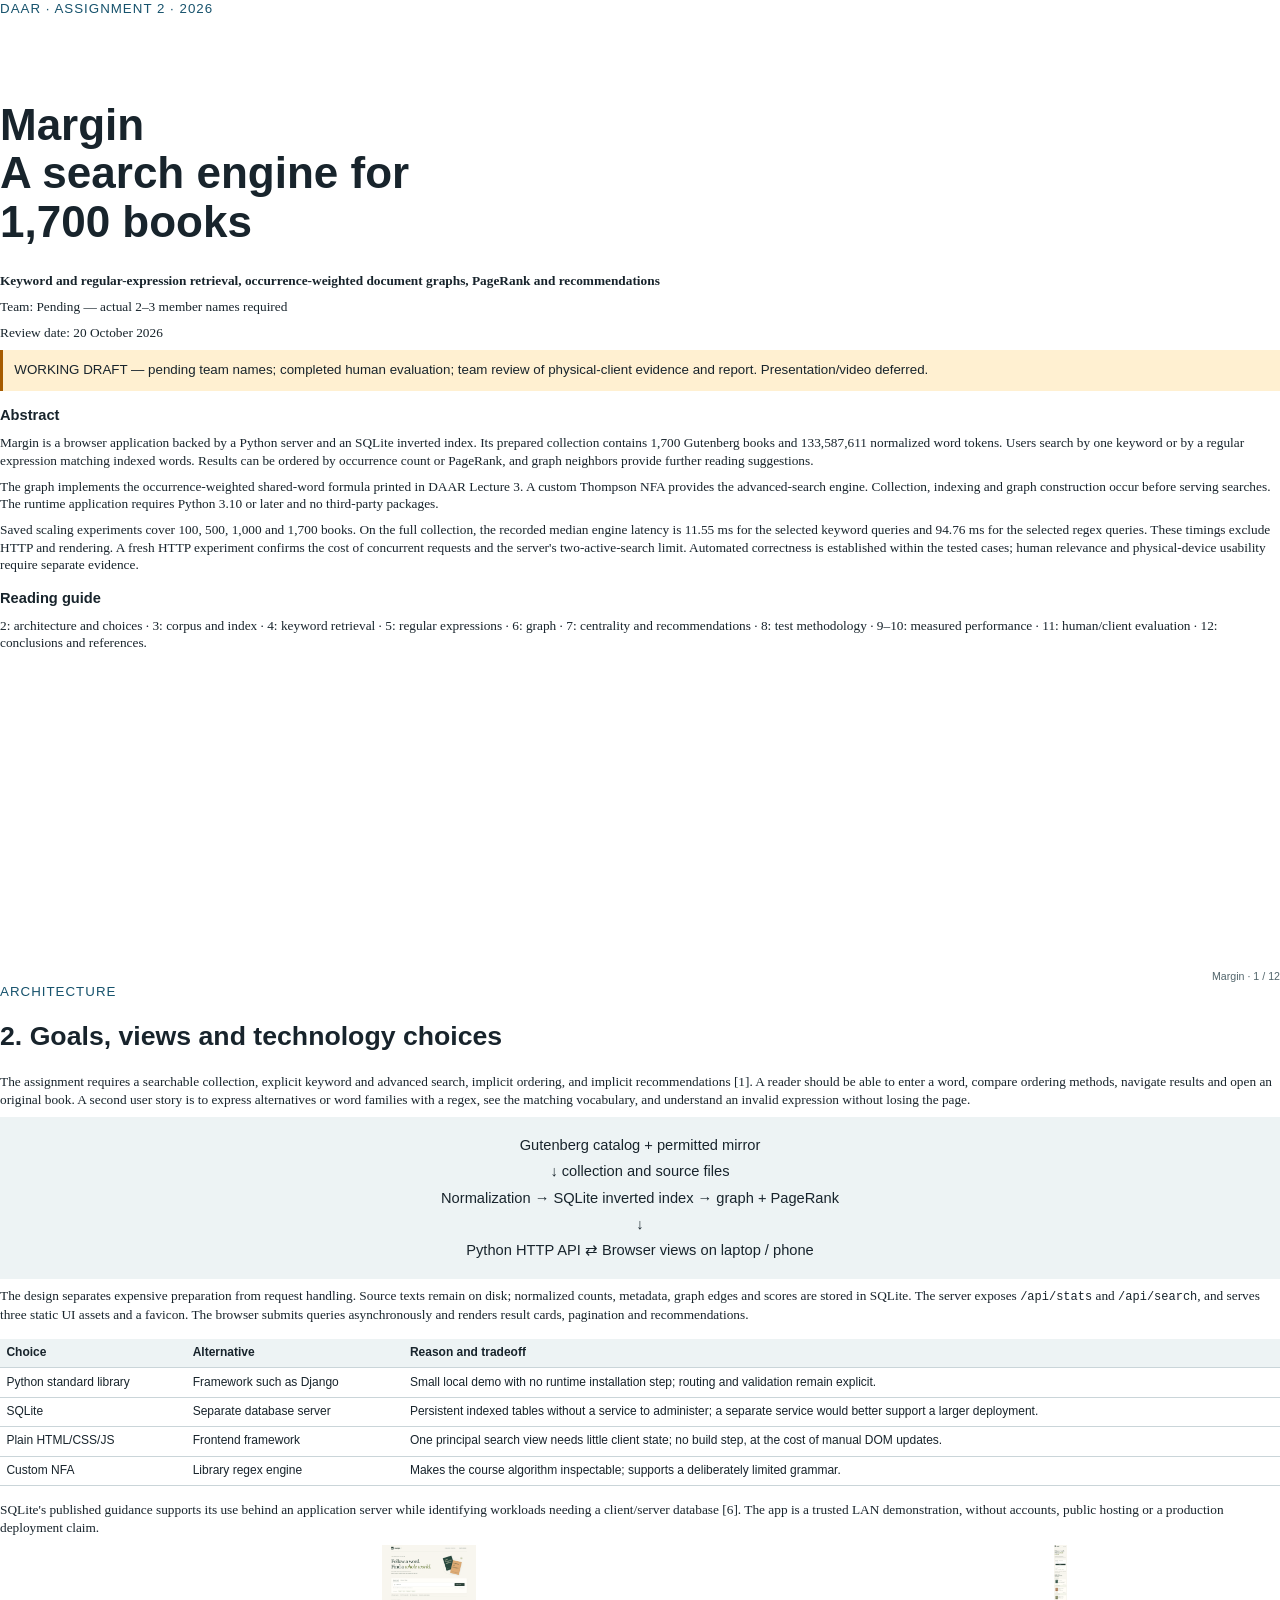
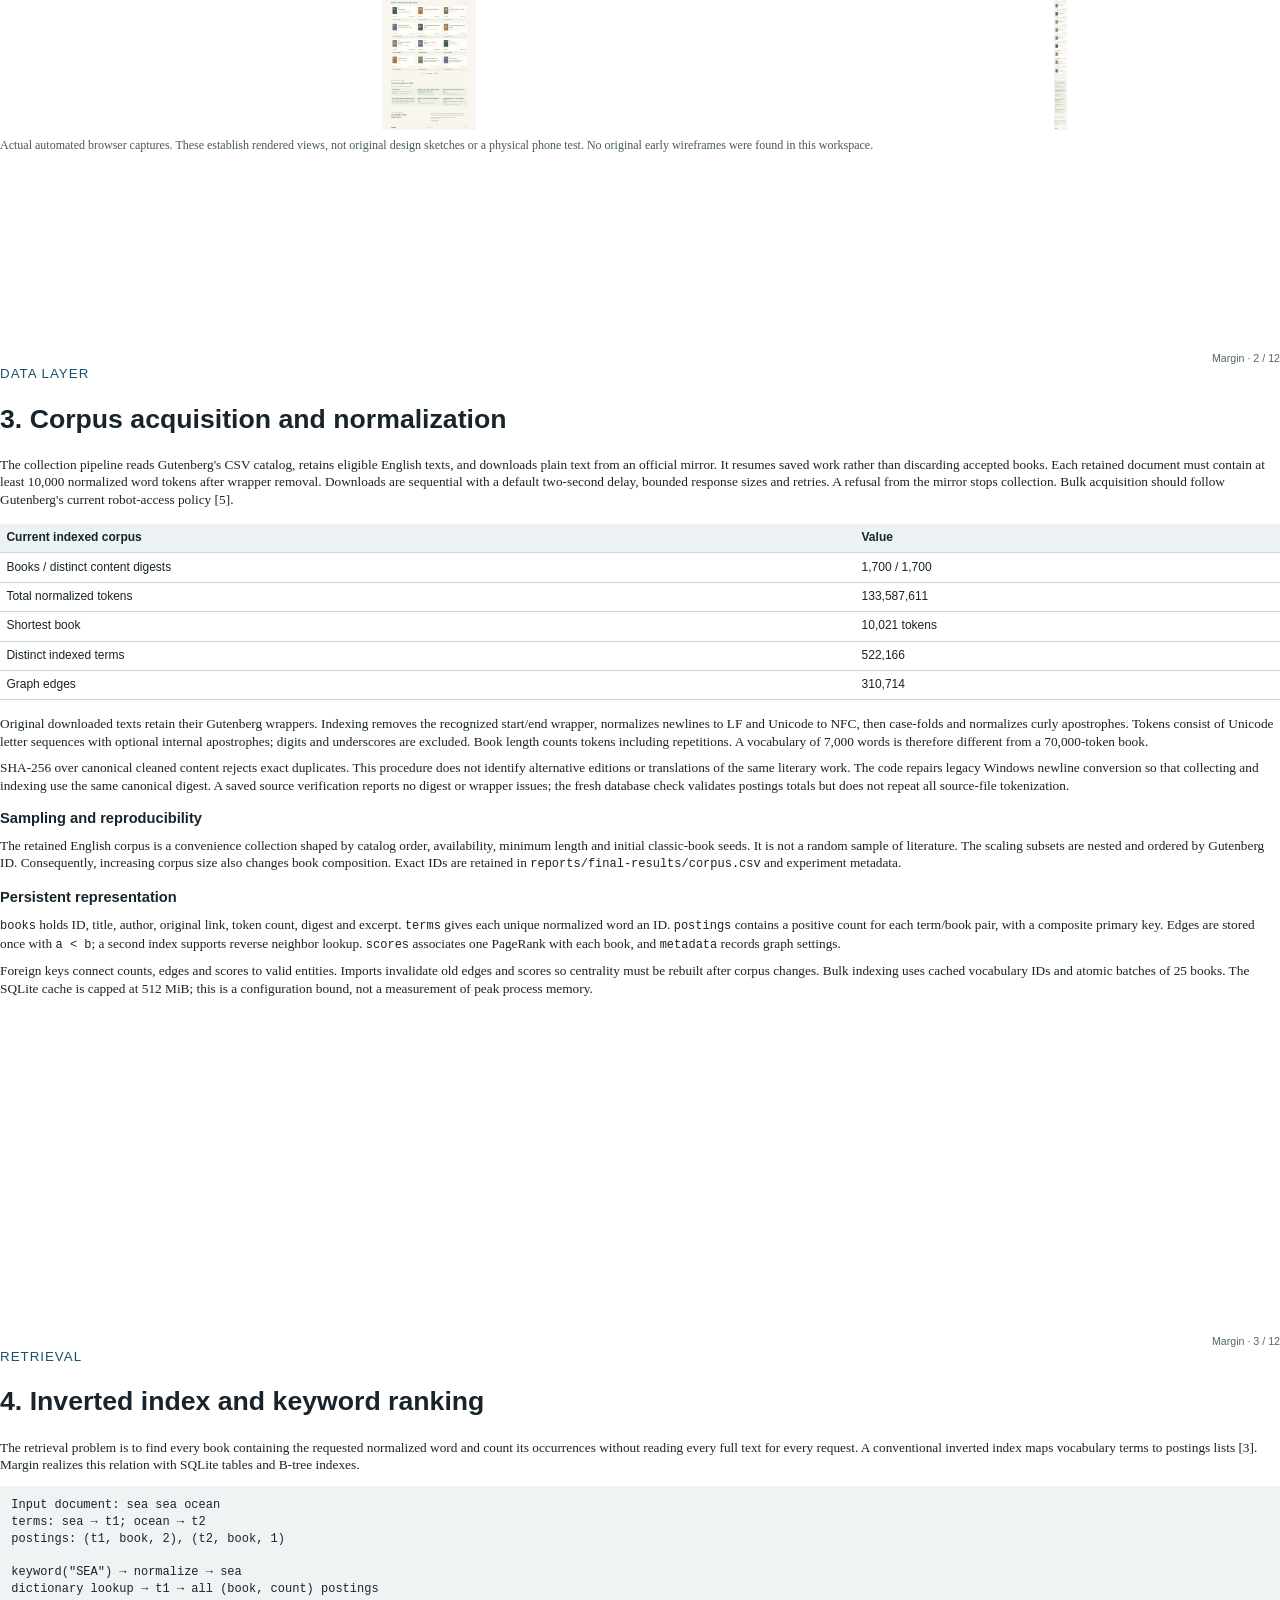
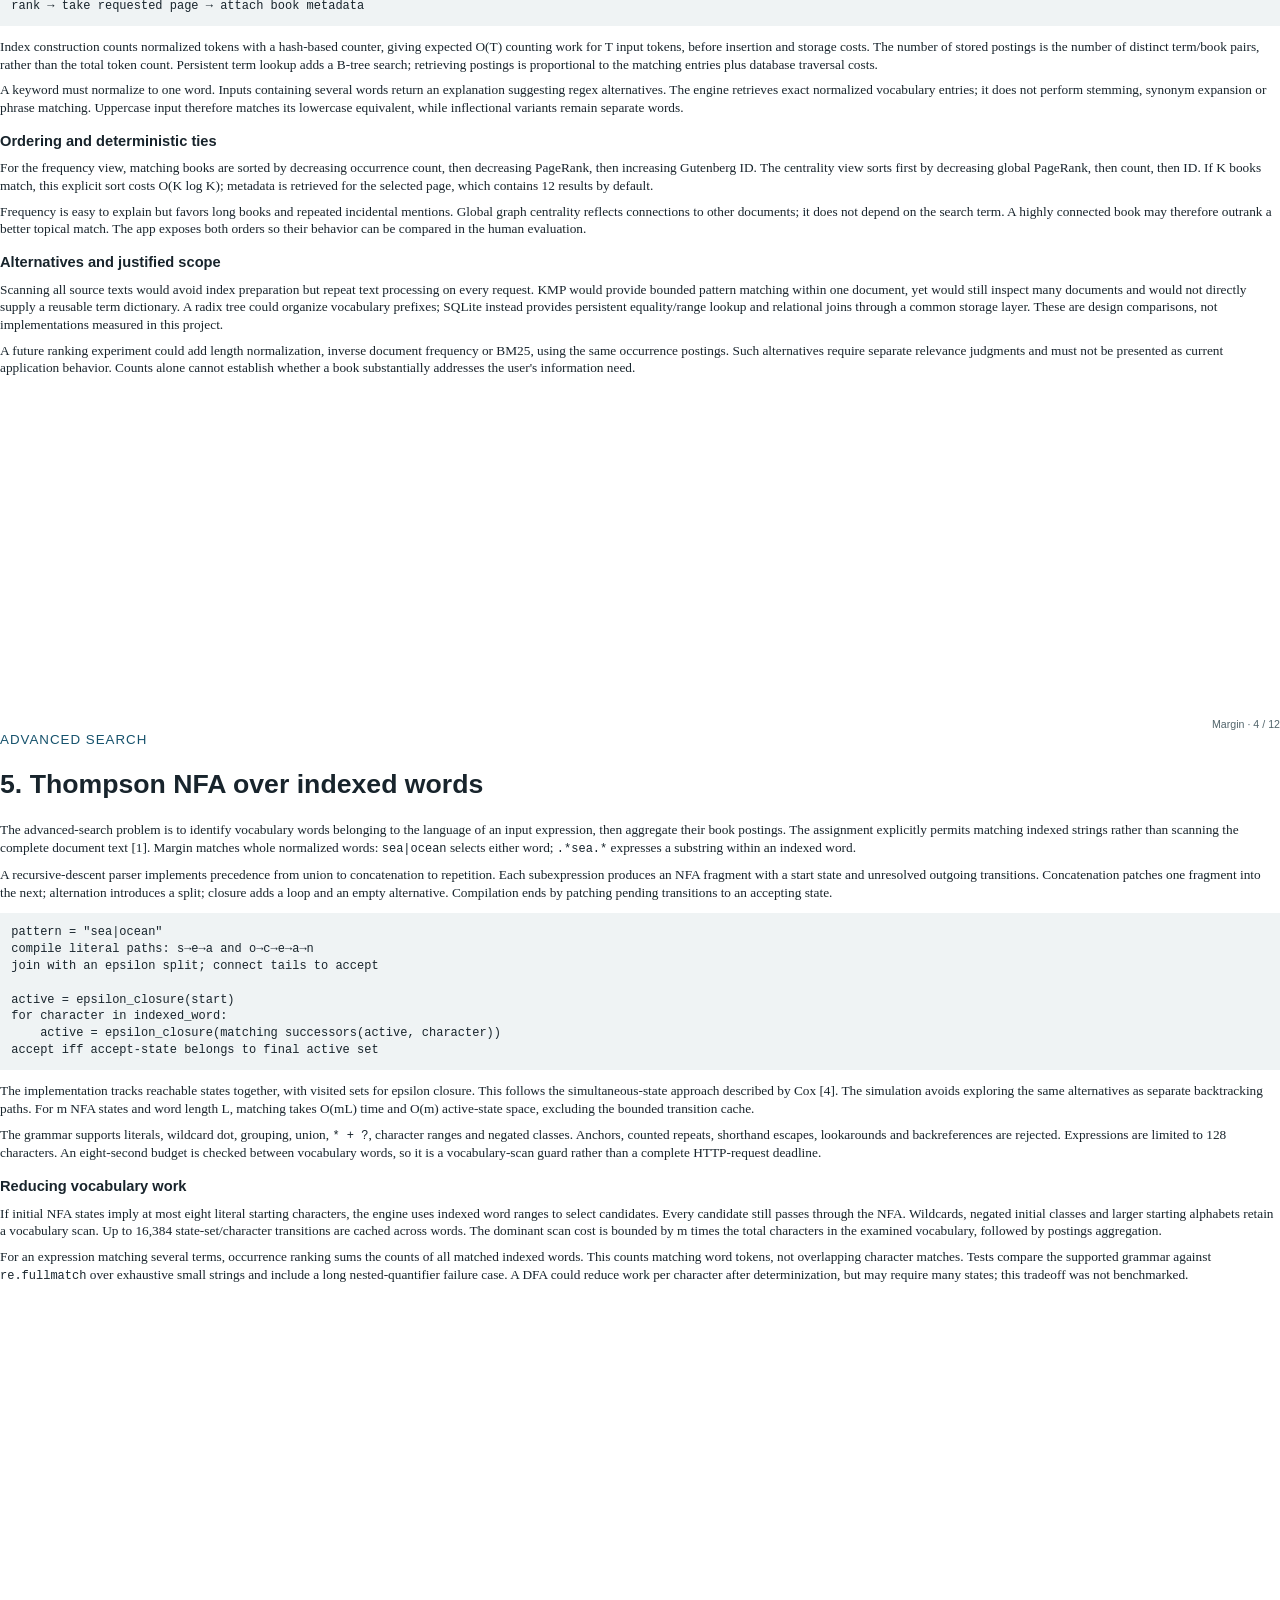
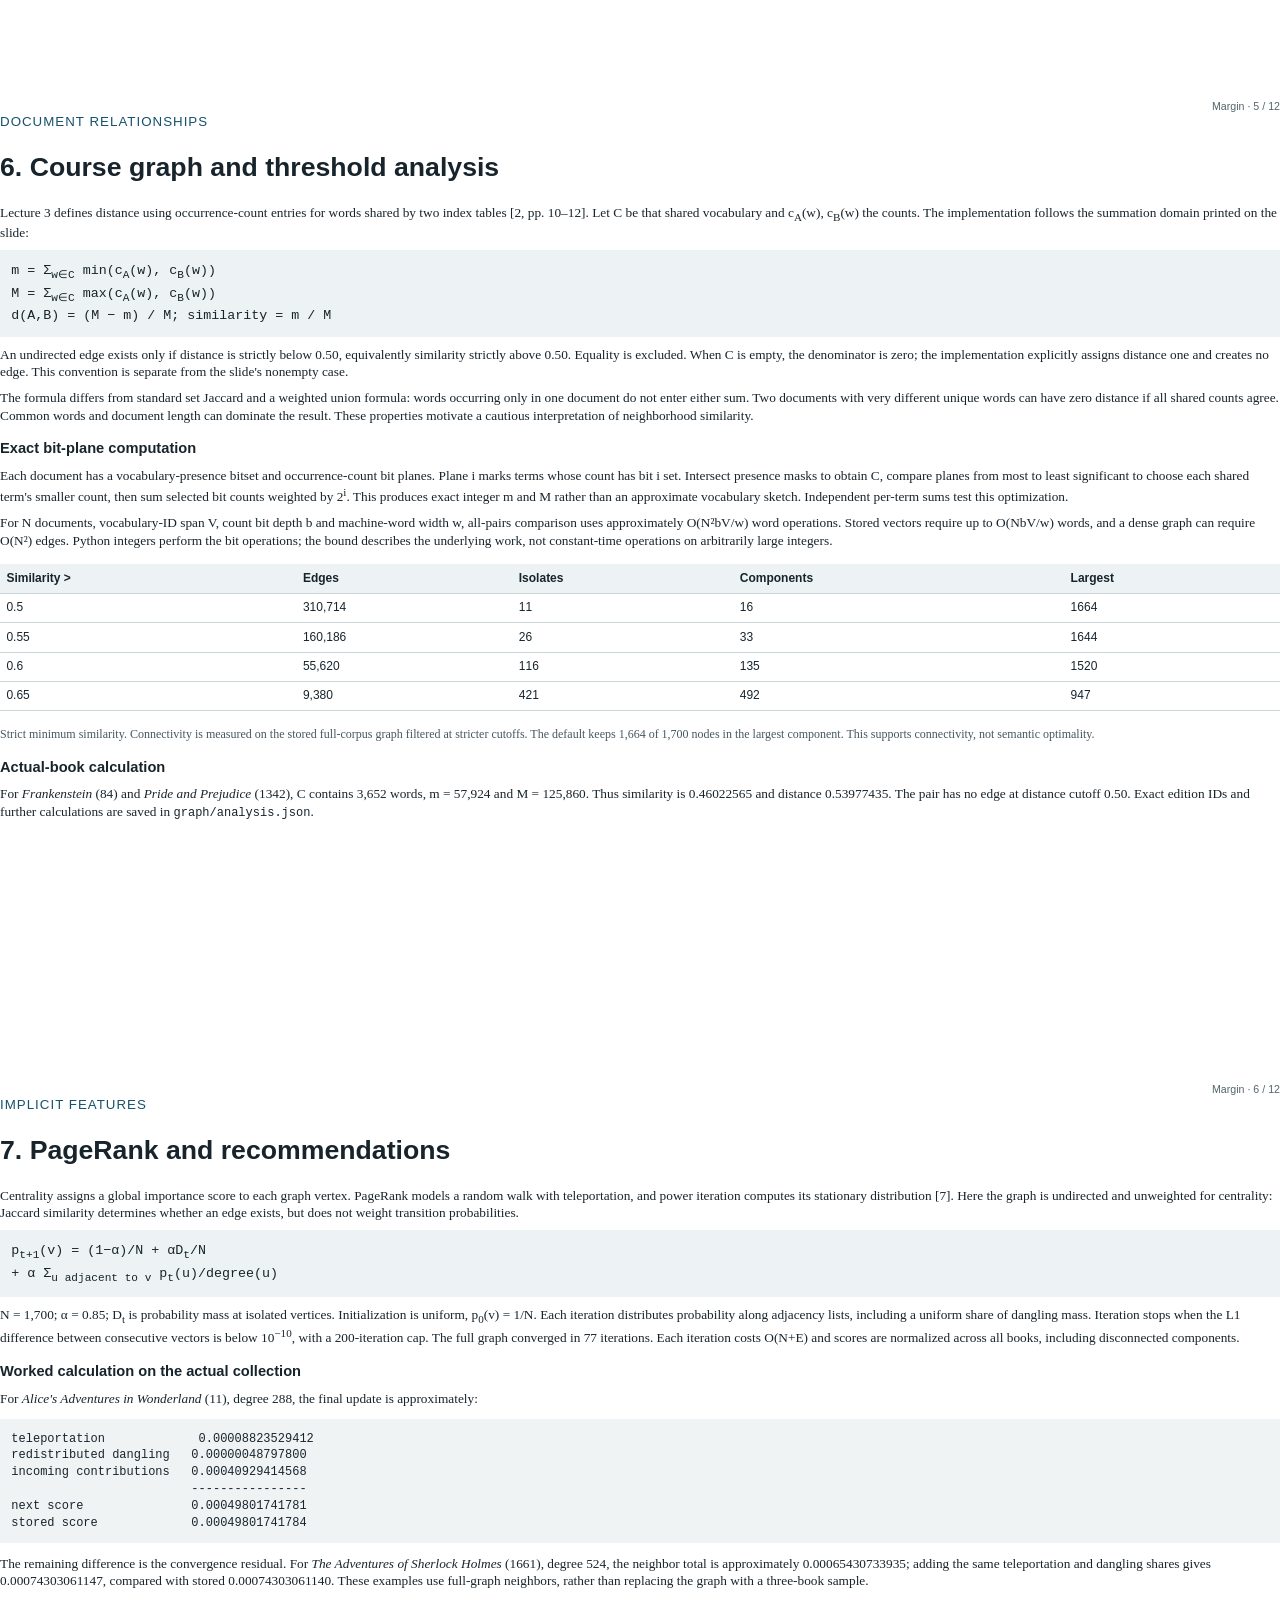
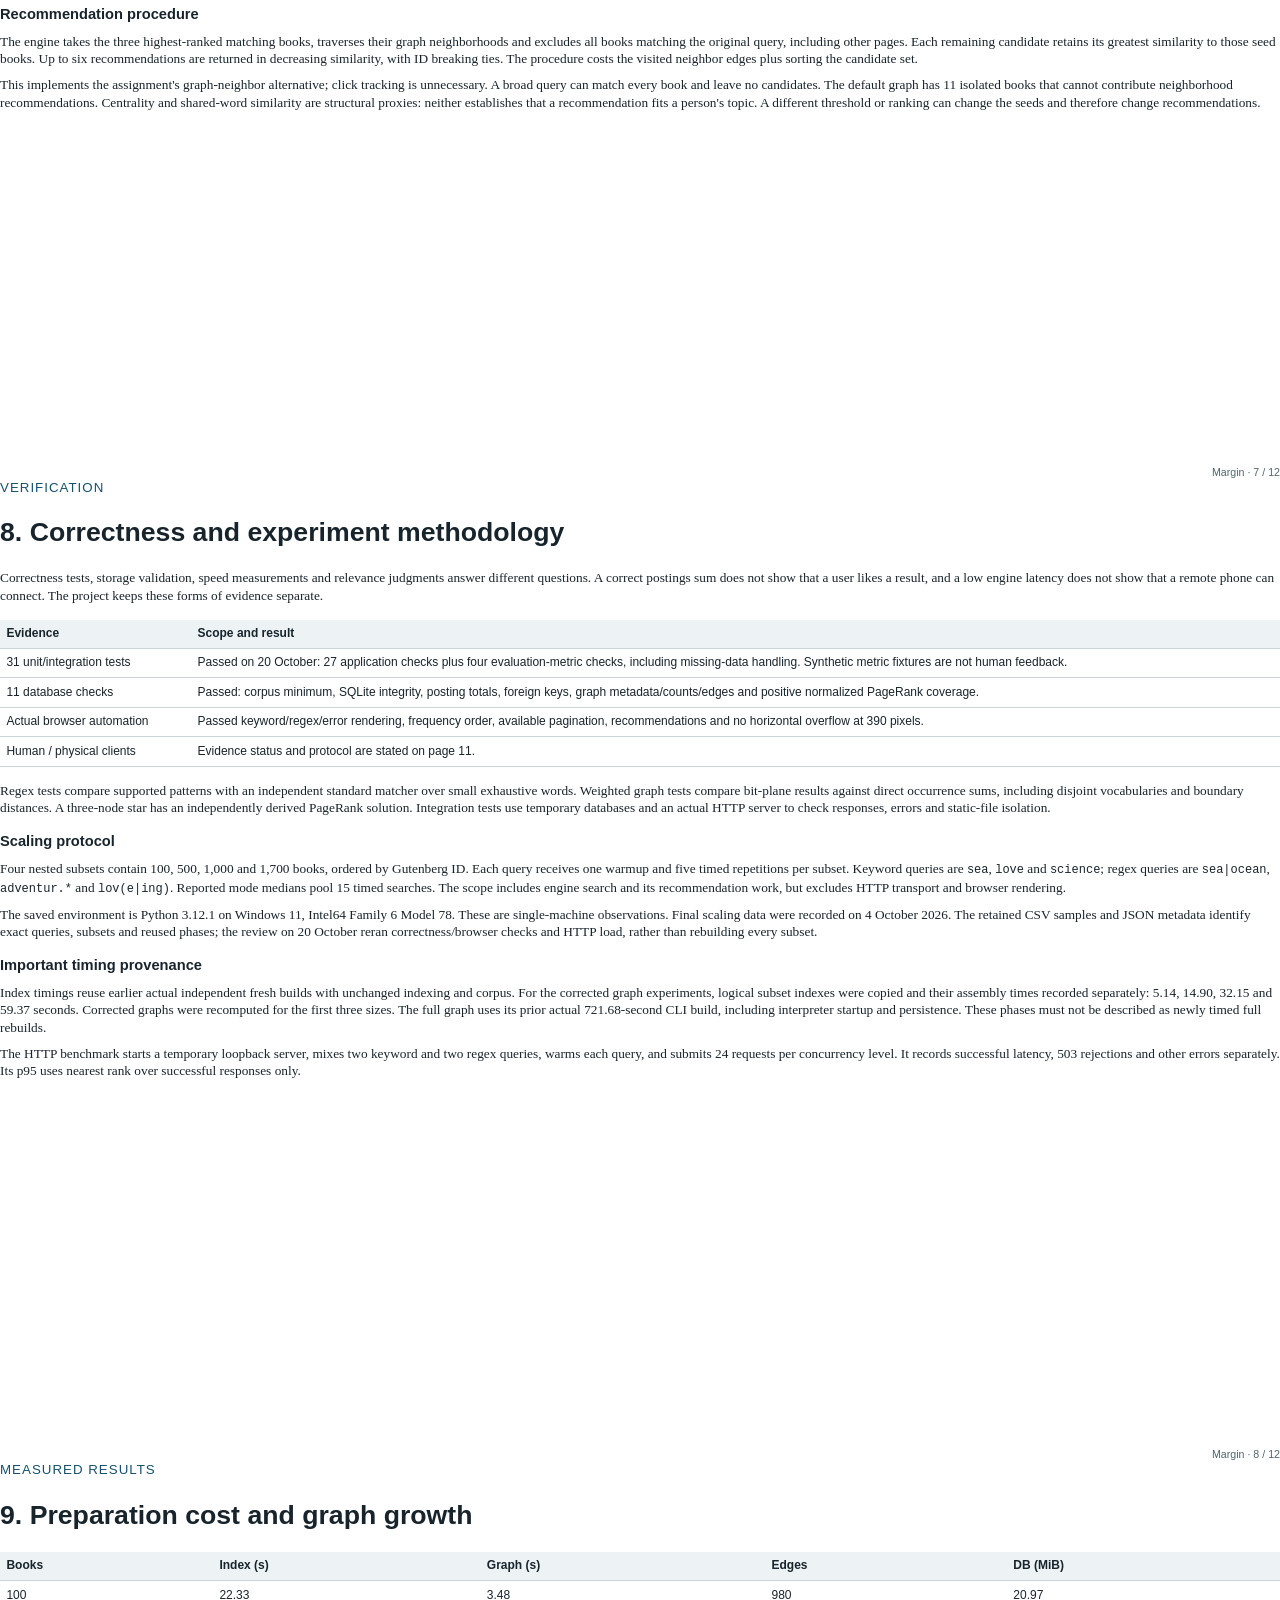
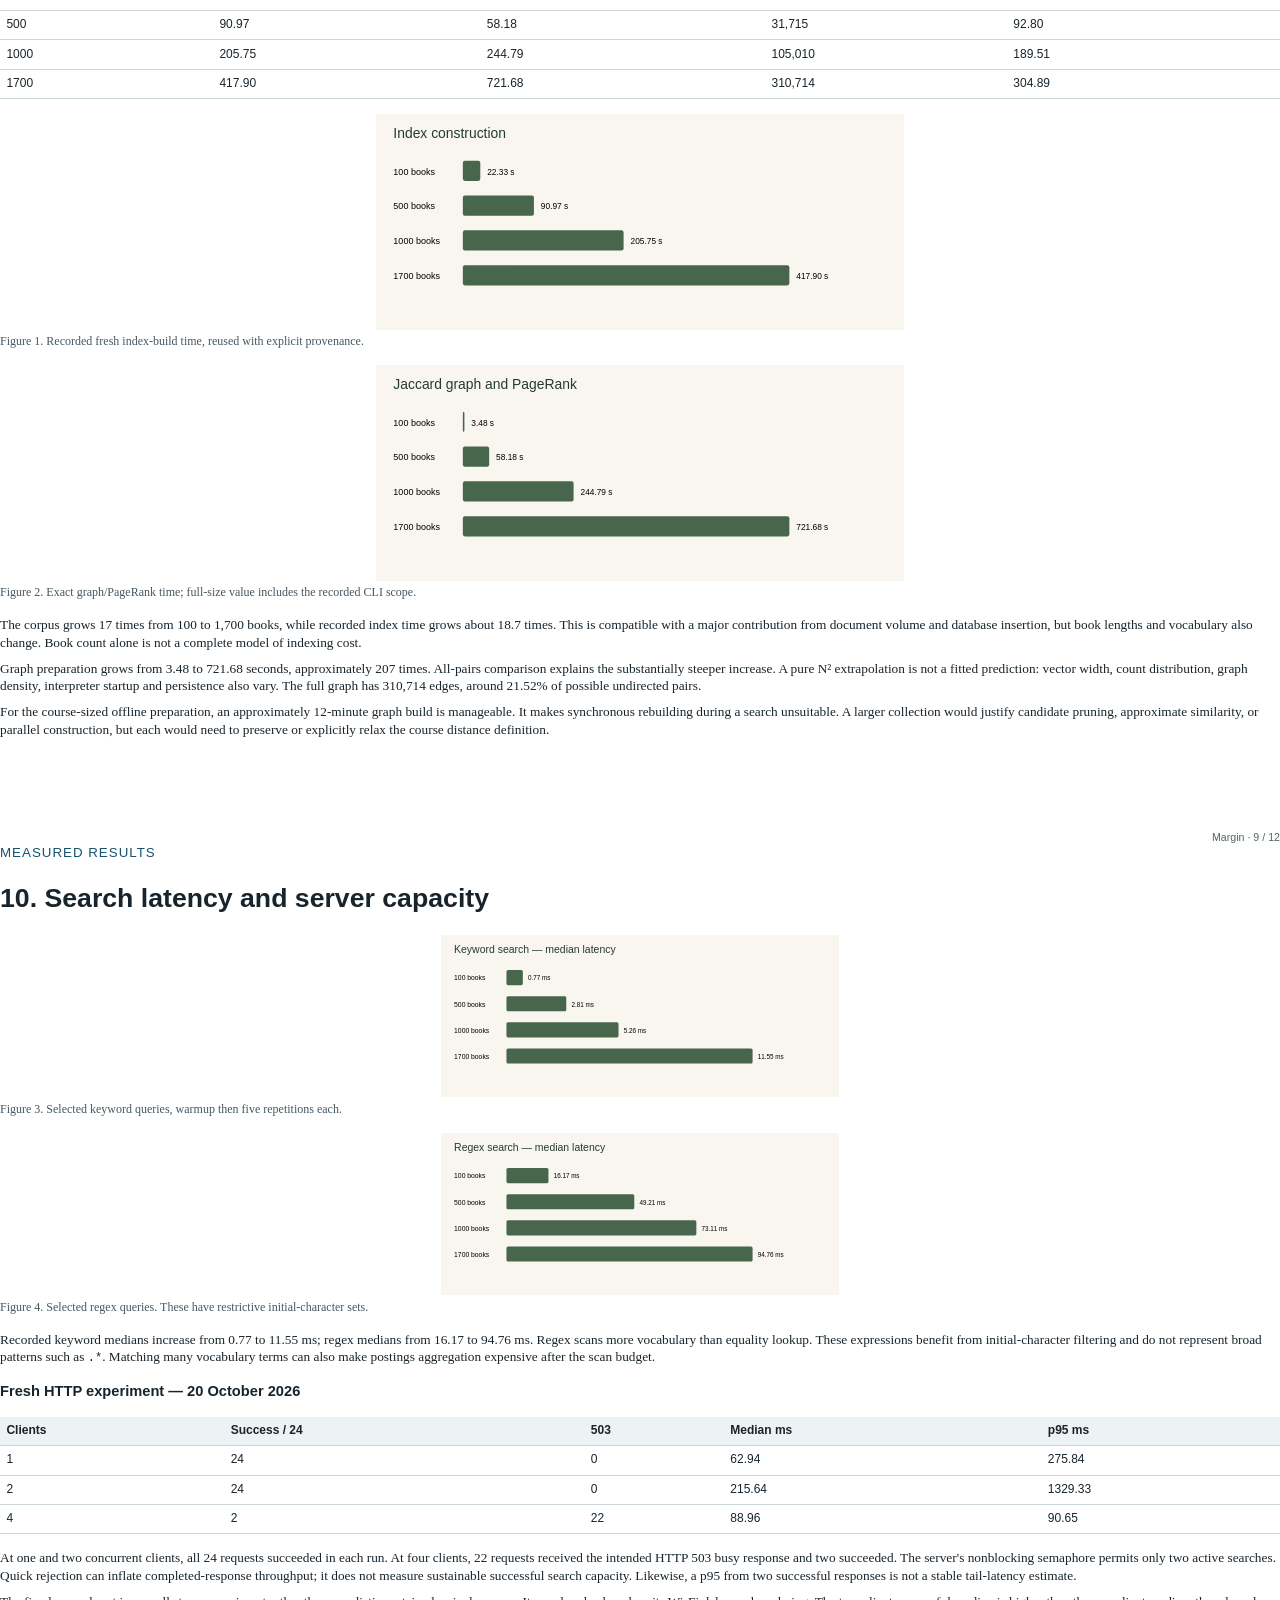
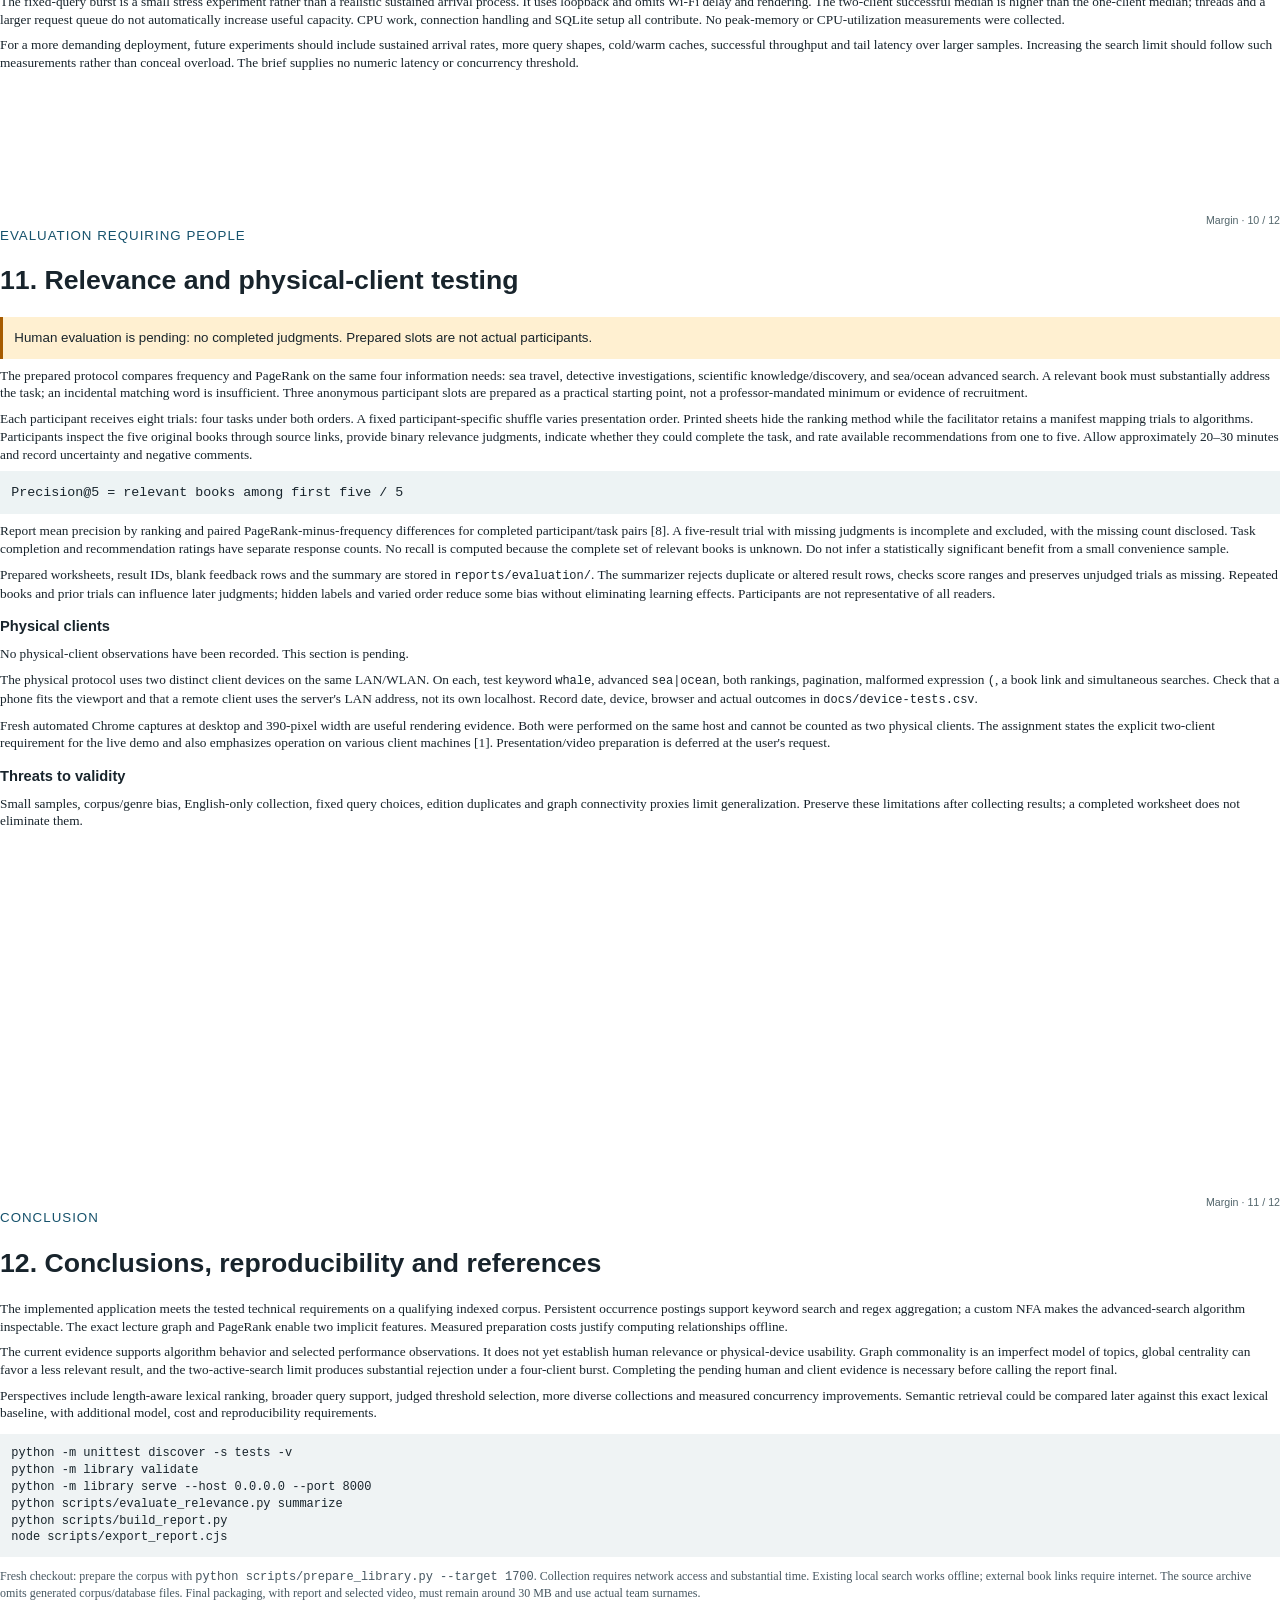
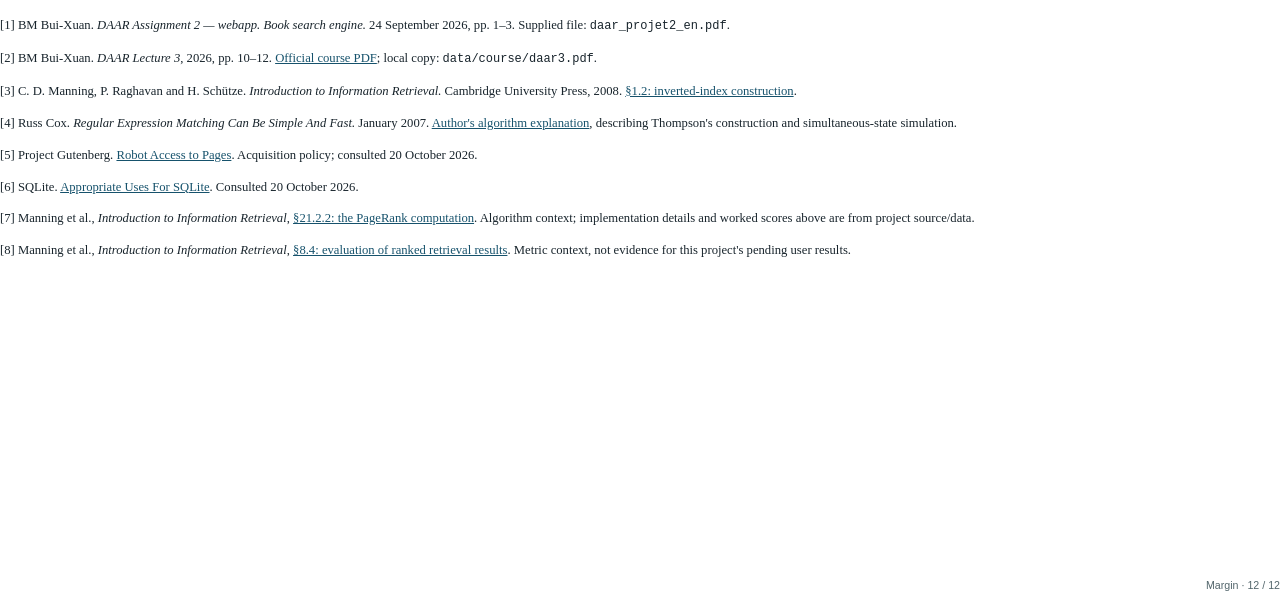
<file: docs/report-draft.html>
<!doctype html>
<html lang="en"><head><meta charset="utf-8"><title>Margin — DAAR Assignment 2 report</title>
<style>
@page{size:A4;margin:15mm 17mm 16mm}*{box-sizing:border-box}body{font:10pt/1.32 Georgia,serif;color:#18242c;margin:0}section.page{break-after:page;position:relative;min-height:260mm;padding-bottom:8mm}section.page:last-child{break-after:auto}h1,h2,h3,.kicker,footer{font-family:Arial,sans-serif}h1{font-size:33pt;line-height:1.1;margin:22mm 0 7mm}h2{font-size:20pt;margin:5mm 0}h3{font-size:11pt;margin:4mm 0 2mm}p{margin:2.2mm 0}a{color:#16526c}table{border-collapse:collapse;width:100%;font:9pt/1.3 Arial,sans-serif;margin:4mm 0}td,th{padding:1.7mm;border-bottom:1px solid #cad5d9;text-align:left}th{background:#edf3f4}code,pre{font:9pt/1.4 Consolas,monospace}pre{white-space:pre-wrap;background:#eff3f4;padding:3mm}figure{margin:4mm 0}figure img{width:100%;max-height:57mm;object-fit:contain}figcaption,.small{font-size:9pt;color:#465761}.banner{background:#fff0d1;border-left:3px solid #a65b00;padding:3mm;font:10pt/1.4 Arial,sans-serif}.kicker{letter-spacing:1px;text-transform:uppercase;color:#16526c;font-size:10pt}footer{position:absolute;bottom:0;right:0;font-size:8pt;color:#53666c}.architecture{background:#edf3f4;padding:4mm;text-align:center;font:11pt/1.8 Arial,sans-serif}.refs{font-size:9.5pt}.refs p{margin:4mm 0}.refs a{overflow-wrap:anywhere}.screens{display:flex;align-items:flex-start;gap:3mm}.screens img{width:67%;max-height:49mm;object-fit:contain}.screens img:last-child{width:30%}.formula{font:10pt/1.5 Consolas,monospace;padding:3mm;background:#edf3f4}
section.page:nth-of-type(10) figure img{max-height:43mm}</style></head><body>
<section class="page">
<div class="kicker">DAAR · Assignment 2 · 2026</div>
<h1>Margin<br>A search engine for<br>1,700 books</h1>
<p><strong>Keyword and regular-expression retrieval, occurrence-weighted document graphs, PageRank and recommendations</strong></p>
<p>Team: Pending — actual 2–3 member names required</p><p>Review date: 20 October 2026</p>
<div class="banner">WORKING DRAFT — pending team names; completed human evaluation; team review of physical-client evidence and report. Presentation/video deferred.</div>
<h3>Abstract</h3>
<p>Margin is a browser application backed by a Python server and an SQLite inverted index. Its prepared collection contains 1,700 Gutenberg books and 133,587,611 normalized word tokens. Users search by one keyword or by a regular expression matching indexed words. Results can be ordered by occurrence count or PageRank, and graph neighbors provide further reading suggestions.</p>
<p>The graph implements the occurrence-weighted shared-word formula printed in DAAR Lecture 3. A custom Thompson NFA provides the advanced-search engine. Collection, indexing and graph construction occur before serving searches. The runtime application requires Python 3.10 or later and no third-party packages.</p>
<p>Saved scaling experiments cover 100, 500, 1,000 and 1,700 books. On the full collection, the recorded median engine latency is 11.55 ms for the selected keyword queries and 94.76 ms for the selected regex queries. These timings exclude HTTP and rendering. A fresh HTTP experiment confirms the cost of concurrent requests and the server's two-active-search limit. Automated correctness is established within the tested cases; human relevance and physical-device usability require separate evidence.</p>
<h3>Reading guide</h3>
<p>2: architecture and choices · 3: corpus and index · 4: keyword retrieval · 5: regular expressions · 6: graph · 7: centrality and recommendations · 8: test methodology · 9–10: measured performance · 11: human/client evaluation · 12: conclusions and references.</p>
<footer>Margin · 1 / 12</footer></section>

<section class="page"><div class="kicker">Architecture</div><h2>2. Goals, views and technology choices</h2>
<p>The assignment requires a searchable collection, explicit keyword and advanced search, implicit ordering, and implicit recommendations [1]. A reader should be able to enter a word, compare ordering methods, navigate results and open an original book. A second user story is to express alternatives or word families with a regex, see the matching vocabulary, and understand an invalid expression without losing the page.</p>
<div class="architecture">Gutenberg catalog + permitted mirror<br>↓ collection and source files<br>Normalization → SQLite inverted index → graph + PageRank<br>↓<br>Python HTTP API ⇄ Browser views on laptop / phone</div>
<p>The design separates expensive preparation from request handling. Source texts remain on disk; normalized counts, metadata, graph edges and scores are stored in SQLite. The server exposes <code>/api/stats</code> and <code>/api/search</code>, and serves three static UI assets and a favicon. The browser submits queries asynchronously and renders result cards, pagination and recommendations.</p>
<table><tr><th>Choice</th><th>Alternative</th><th>Reason and tradeoff</th></tr>
<tr><td>Python standard library</td><td>Framework such as Django</td><td>Small local demo with no runtime installation step; routing and validation remain explicit.</td></tr>
<tr><td>SQLite</td><td>Separate database server</td><td>Persistent indexed tables without a service to administer; a separate service would better support a larger deployment.</td></tr>
<tr><td>Plain HTML/CSS/JS</td><td>Frontend framework</td><td>One principal search view needs little client state; no build step, at the cost of manual DOM updates.</td></tr>
<tr><td>Custom NFA</td><td>Library regex engine</td><td>Makes the course algorithm inspectable; supports a deliberately limited grammar.</td></tr></table>
<p>SQLite's published guidance supports its use behind an application server while identifying workloads needing a client/server database [6]. The app is a trusted LAN demonstration, without accounts, public hosting or a production deployment claim.</p>
<div class="screens"><img src="../reports/audit-2026-10-20/browser/desktop-results.png" alt="Actual desktop results"><img src="../reports/audit-2026-10-20/browser/mobile-results.png" alt="Actual emulated phone viewport"></div>
<p class="small">Actual automated browser captures. These establish rendered views, not original design sketches or a physical phone test. No original early wireframes were found in this workspace.</p>
<footer>Margin · 2 / 12</footer></section>

<section class="page"><div class="kicker">Data layer</div><h2>3. Corpus acquisition and normalization</h2>
<p>The collection pipeline reads Gutenberg's CSV catalog, retains eligible English texts, and downloads plain text from an official mirror. It resumes saved work rather than discarding accepted books. Each retained document must contain at least 10,000 normalized word tokens after wrapper removal. Downloads are sequential with a default two-second delay, bounded response sizes and retries. A refusal from the mirror stops collection. Bulk acquisition should follow Gutenberg's current robot-access policy [5].</p>
<table><tr><th>Current indexed corpus</th><th>Value</th></tr><tr><td>Books / distinct content digests</td><td>1,700 / 1,700</td></tr><tr><td>Total normalized tokens</td><td>133,587,611</td></tr><tr><td>Shortest book</td><td>10,021 tokens</td></tr><tr><td>Distinct indexed terms</td><td>522,166</td></tr><tr><td>Graph edges</td><td>310,714</td></tr></table>
<p>Original downloaded texts retain their Gutenberg wrappers. Indexing removes the recognized start/end wrapper, normalizes newlines to LF and Unicode to NFC, then case-folds and normalizes curly apostrophes. Tokens consist of Unicode letter sequences with optional internal apostrophes; digits and underscores are excluded. Book length counts tokens including repetitions. A vocabulary of 7,000 words is therefore different from a 70,000-token book.</p>
<p>SHA-256 over canonical cleaned content rejects exact duplicates. This procedure does not identify alternative editions or translations of the same literary work. The code repairs legacy Windows newline conversion so that collecting and indexing use the same canonical digest. A saved source verification reports no digest or wrapper issues; the fresh database check validates postings totals but does not repeat all source-file tokenization.</p>
<h3>Sampling and reproducibility</h3>
<p>The retained English corpus is a convenience collection shaped by catalog order, availability, minimum length and initial classic-book seeds. It is not a random sample of literature. The scaling subsets are nested and ordered by Gutenberg ID. Consequently, increasing corpus size also changes book composition. Exact IDs are retained in <code>reports/final-results/corpus.csv</code> and experiment metadata.</p>
<h3>Persistent representation</h3>
<p><code>books</code> holds ID, title, author, original link, token count, digest and excerpt. <code>terms</code> gives each unique normalized word an ID. <code>postings</code> contains a positive count for each term/book pair, with a composite primary key. Edges are stored once with <code>a &lt; b</code>; a second index supports reverse neighbor lookup. <code>scores</code> associates one PageRank with each book, and <code>metadata</code> records graph settings.</p>
<p>Foreign keys connect counts, edges and scores to valid entities. Imports invalidate old edges and scores so centrality must be rebuilt after corpus changes. Bulk indexing uses cached vocabulary IDs and atomic batches of 25 books. The SQLite cache is capped at 512 MiB; this is a configuration bound, not a measurement of peak process memory.</p>
<footer>Margin · 3 / 12</footer></section>

<section class="page"><div class="kicker">Retrieval</div><h2>4. Inverted index and keyword ranking</h2>
<p>The retrieval problem is to find every book containing the requested normalized word and count its occurrences without reading every full text for every request. A conventional inverted index maps vocabulary terms to postings lists [3]. Margin realizes this relation with SQLite tables and B-tree indexes.</p>
<pre>Input document: sea sea ocean
terms: sea → t1; ocean → t2
postings: (t1, book, 2), (t2, book, 1)

keyword("SEA") → normalize → sea
dictionary lookup → t1 → all (book, count) postings
rank → take requested page → attach book metadata</pre>
<p>Index construction counts normalized tokens with a hash-based counter, giving expected O(T) counting work for T input tokens, before insertion and storage costs. The number of stored postings is the number of distinct term/book pairs, rather than the total token count. Persistent term lookup adds a B-tree search; retrieving postings is proportional to the matching entries plus database traversal costs.</p>
<p>A keyword must normalize to one word. Inputs containing several words return an explanation suggesting regex alternatives. The engine retrieves exact normalized vocabulary entries; it does not perform stemming, synonym expansion or phrase matching. Uppercase input therefore matches its lowercase equivalent, while inflectional variants remain separate words.</p>
<h3>Ordering and deterministic ties</h3>
<p>For the frequency view, matching books are sorted by decreasing occurrence count, then decreasing PageRank, then increasing Gutenberg ID. The centrality view sorts first by decreasing global PageRank, then count, then ID. If K books match, this explicit sort costs O(K log K); metadata is retrieved for the selected page, which contains 12 results by default.</p>
<p>Frequency is easy to explain but favors long books and repeated incidental mentions. Global graph centrality reflects connections to other documents; it does not depend on the search term. A highly connected book may therefore outrank a better topical match. The app exposes both orders so their behavior can be compared in the human evaluation.</p>
<h3>Alternatives and justified scope</h3>
<p>Scanning all source texts would avoid index preparation but repeat text processing on every request. KMP would provide bounded pattern matching within one document, yet would still inspect many documents and would not directly supply a reusable term dictionary. A radix tree could organize vocabulary prefixes; SQLite instead provides persistent equality/range lookup and relational joins through a common storage layer. These are design comparisons, not implementations measured in this project.</p>
<p>A future ranking experiment could add length normalization, inverse document frequency or BM25, using the same occurrence postings. Such alternatives require separate relevance judgments and must not be presented as current application behavior. Counts alone cannot establish whether a book substantially addresses the user's information need.</p>
<footer>Margin · 4 / 12</footer></section>

<section class="page"><div class="kicker">Advanced search</div><h2>5. Thompson NFA over indexed words</h2>
<p>The advanced-search problem is to identify vocabulary words belonging to the language of an input expression, then aggregate their book postings. The assignment explicitly permits matching indexed strings rather than scanning the complete document text [1]. Margin matches whole normalized words: <code>sea|ocean</code> selects either word; <code>.*sea.*</code> expresses a substring within an indexed word.</p>
<p>A recursive-descent parser implements precedence from union to concatenation to repetition. Each subexpression produces an NFA fragment with a start state and unresolved outgoing transitions. Concatenation patches one fragment into the next; alternation introduces a split; closure adds a loop and an empty alternative. Compilation ends by patching pending transitions to an accepting state.</p>
<pre>pattern = "sea|ocean"
compile literal paths: s→e→a and o→c→e→a→n
join with an epsilon split; connect tails to accept

active = epsilon_closure(start)
for character in indexed_word:
    active = epsilon_closure(matching successors(active, character))
accept iff accept-state belongs to final active set</pre>
<p>The implementation tracks reachable states together, with visited sets for epsilon closure. This follows the simultaneous-state approach described by Cox [4]. The simulation avoids exploring the same alternatives as separate backtracking paths. For m NFA states and word length L, matching takes O(mL) time and O(m) active-state space, excluding the bounded transition cache.</p>
<p>The grammar supports literals, wildcard dot, grouping, union, <code>* + ?</code>, character ranges and negated classes. Anchors, counted repeats, shorthand escapes, lookarounds and backreferences are rejected. Expressions are limited to 128 characters. An eight-second budget is checked between vocabulary words, so it is a vocabulary-scan guard rather than a complete HTTP-request deadline.</p>
<h3>Reducing vocabulary work</h3>
<p>If initial NFA states imply at most eight literal starting characters, the engine uses indexed word ranges to select candidates. Every candidate still passes through the NFA. Wildcards, negated initial classes and larger starting alphabets retain a vocabulary scan. Up to 16,384 state-set/character transitions are cached across words. The dominant scan cost is bounded by m times the total characters in the examined vocabulary, followed by postings aggregation.</p>
<p>For an expression matching several terms, occurrence ranking sums the counts of all matched indexed words. This counts matching word tokens, not overlapping character matches. Tests compare the supported grammar against <code>re.fullmatch</code> over exhaustive small strings and include a long nested-quantifier failure case. A DFA could reduce work per character after determinization, but may require many states; this tradeoff was not benchmarked.</p>
<footer>Margin · 5 / 12</footer></section>

<section class="page"><div class="kicker">Document relationships</div><h2>6. Course graph and threshold analysis</h2>
<p>Lecture 3 defines distance using occurrence-count entries for words shared by two index tables [2, pp. 10–12]. Let C be that shared vocabulary and c<sub>A</sub>(w), c<sub>B</sub>(w) the counts. The implementation follows the summation domain printed on the slide:</p>
<div class="formula">m = Σ<sub>w∈C</sub> min(c<sub>A</sub>(w), c<sub>B</sub>(w))<br>M = Σ<sub>w∈C</sub> max(c<sub>A</sub>(w), c<sub>B</sub>(w))<br>d(A,B) = (M − m) / M; similarity = m / M</div>
<p>An undirected edge exists only if distance is strictly below 0.50, equivalently similarity strictly above 0.50. Equality is excluded. When C is empty, the denominator is zero; the implementation explicitly assigns distance one and creates no edge. This convention is separate from the slide's nonempty case.</p>
<p>The formula differs from standard set Jaccard and a weighted union formula: words occurring only in one document do not enter either sum. Two documents with very different unique words can have zero distance if all shared counts agree. Common words and document length can dominate the result. These properties motivate a cautious interpretation of neighborhood similarity.</p>
<h3>Exact bit-plane computation</h3>
<p>Each document has a vocabulary-presence bitset and occurrence-count bit planes. Plane i marks terms whose count has bit i set. Intersect presence masks to obtain C, compare planes from most to least significant to choose each shared term's smaller count, then sum selected bit counts weighted by 2<sup>i</sup>. This produces exact integer m and M rather than an approximate vocabulary sketch. Independent per-term sums test this optimization.</p>
<p>For N documents, vocabulary-ID span V, count bit depth b and machine-word width w, all-pairs comparison uses approximately O(N²bV/w) word operations. Stored vectors require up to O(NbV/w) words, and a dense graph can require O(N²) edges. Python integers perform the bit operations; the bound describes the underlying work, not constant-time operations on arbitrarily large integers.</p>
<table><tr><th>Similarity &gt;</th><th>Edges</th><th>Isolates</th><th>Components</th><th>Largest</th></tr><tr><td>0.5</td><td>310,714</td><td>11</td><td>16</td><td>1664</td></tr><tr><td>0.55</td><td>160,186</td><td>26</td><td>33</td><td>1644</td></tr><tr><td>0.6</td><td>55,620</td><td>116</td><td>135</td><td>1520</td></tr><tr><td>0.65</td><td>9,380</td><td>421</td><td>492</td><td>947</td></tr></table>
<p class="small">Strict minimum similarity. Connectivity is measured on the stored full-corpus graph filtered at stricter cutoffs. The default keeps 1,664 of 1,700 nodes in the largest component. This supports connectivity, not semantic optimality.</p>
<h3>Actual-book calculation</h3>
<p>For <em>Frankenstein</em> (84) and <em>Pride and Prejudice</em> (1342), C contains 3,652 words, m = 57,924 and M = 125,860. Thus similarity is 0.46022565 and distance 0.53977435. The pair has no edge at distance cutoff 0.50. Exact edition IDs and further calculations are saved in <code>graph/analysis.json</code>.</p>
<footer>Margin · 6 / 12</footer></section>

<section class="page"><div class="kicker">Implicit features</div><h2>7. PageRank and recommendations</h2>
<p>Centrality assigns a global importance score to each graph vertex. PageRank models a random walk with teleportation, and power iteration computes its stationary distribution [7]. Here the graph is undirected and unweighted for centrality: Jaccard similarity determines whether an edge exists, but does not weight transition probabilities.</p>
<div class="formula">p<sub>t+1</sub>(v) = (1−α)/N + αD<sub>t</sub>/N<br>+ α Σ<sub>u adjacent to v</sub> p<sub>t</sub>(u)/degree(u)</div>
<p>N = 1,700; α = 0.85; D<sub>t</sub> is probability mass at isolated vertices. Initialization is uniform, p<sub>0</sub>(v) = 1/N. Each iteration distributes probability along adjacency lists, including a uniform share of dangling mass. Iteration stops when the L1 difference between consecutive vectors is below 10<sup>−10</sup>, with a 200-iteration cap. The full graph converged in 77 iterations. Each iteration costs O(N+E) and scores are normalized across all books, including disconnected components.</p>
<h3>Worked calculation on the actual collection</h3>
<p>For <em>Alice's Adventures in Wonderland</em> (11), degree 288, the final update is approximately:</p>
<pre>teleportation             0.00008823529412
redistributed dangling   0.00000048797800
incoming contributions   0.00040929414568
                         ----------------
next score               0.00049801741781
stored score             0.00049801741784</pre>
<p>The remaining difference is the convergence residual. For <em>The Adventures of Sherlock Holmes</em> (1661), degree 524, the neighbor total is approximately 0.00065430733935; adding the same teleportation and dangling shares gives 0.00074303061147, compared with stored 0.00074303061140. These examples use full-graph neighbors, rather than replacing the graph with a three-book sample.</p>
<h3>Recommendation procedure</h3>
<p>The engine takes the three highest-ranked matching books, traverses their graph neighborhoods and excludes all books matching the original query, including other pages. Each remaining candidate retains its greatest similarity to those seed books. Up to six recommendations are returned in decreasing similarity, with ID breaking ties. The procedure costs the visited neighbor edges plus sorting the candidate set.</p>
<p>This implements the assignment's graph-neighbor alternative; click tracking is unnecessary. A broad query can match every book and leave no candidates. The default graph has 11 isolated books that cannot contribute neighborhood recommendations. Centrality and shared-word similarity are structural proxies: neither establishes that a recommendation fits a person's topic. A different threshold or ranking can change the seeds and therefore change recommendations.</p>
<footer>Margin · 7 / 12</footer></section>

<section class="page"><div class="kicker">Verification</div><h2>8. Correctness and experiment methodology</h2>
<p>Correctness tests, storage validation, speed measurements and relevance judgments answer different questions. A correct postings sum does not show that a user likes a result, and a low engine latency does not show that a remote phone can connect. The project keeps these forms of evidence separate.</p>
<table><tr><th>Evidence</th><th>Scope and result</th></tr><tr><td>31 unit/integration tests</td><td>Passed on 20 October: 27 application checks plus four evaluation-metric checks, including missing-data handling. Synthetic metric fixtures are not human feedback.</td></tr><tr><td>11 database checks</td><td>Passed: corpus minimum, SQLite integrity, posting totals, foreign keys, graph metadata/counts/edges and positive normalized PageRank coverage.</td></tr><tr><td>Actual browser automation</td><td>Passed keyword/regex/error rendering, frequency order, available pagination, recommendations and no horizontal overflow at 390 pixels.</td></tr><tr><td>Human / physical clients</td><td>Evidence status and protocol are stated on page 11.</td></tr></table>
<p>Regex tests compare supported patterns with an independent standard matcher over small exhaustive words. Weighted graph tests compare bit-plane results against direct occurrence sums, including disjoint vocabularies and boundary distances. A three-node star has an independently derived PageRank solution. Integration tests use temporary databases and an actual HTTP server to check responses, errors and static-file isolation.</p>
<h3>Scaling protocol</h3>
<p>Four nested subsets contain 100, 500, 1,000 and 1,700 books, ordered by Gutenberg ID. Each query receives one warmup and five timed repetitions per subset. Keyword queries are <code>sea</code>, <code>love</code> and <code>science</code>; regex queries are <code>sea|ocean</code>, <code>adventur.*</code> and <code>lov(e|ing)</code>. Reported mode medians pool 15 timed searches. The scope includes engine search and its recommendation work, but excludes HTTP transport and browser rendering.</p>
<p>The saved environment is Python 3.12.1 on Windows 11, Intel64 Family 6 Model 78. These are single-machine observations. Final scaling data were recorded on 4 October 2026. The retained CSV samples and JSON metadata identify exact queries, subsets and reused phases; the review on 20 October reran correctness/browser checks and HTTP load, rather than rebuilding every subset.</p>
<h3>Important timing provenance</h3>
<p>Index timings reuse earlier actual independent fresh builds with unchanged indexing and corpus. For the corrected graph experiments, logical subset indexes were copied and their assembly times recorded separately: 5.14, 14.90, 32.15 and 59.37 seconds. Corrected graphs were recomputed for the first three sizes. The full graph uses its prior actual 721.68-second CLI build, including interpreter startup and persistence. These phases must not be described as newly timed full rebuilds.</p>
<p>The HTTP benchmark starts a temporary loopback server, mixes two keyword and two regex queries, warms each query, and submits 24 requests per concurrency level. It records successful latency, 503 rejections and other errors separately. Its p95 uses nearest rank over successful responses only.</p>
<footer>Margin · 8 / 12</footer></section>

<section class="page"><div class="kicker">Measured results</div><h2>9. Preparation cost and graph growth</h2>
<table><tr><th>Books</th><th>Index (s)</th><th>Graph (s)</th><th>Edges</th><th>DB (MiB)</th></tr><tr><td>100</td><td>22.33</td><td>3.48</td><td>980</td><td>20.97</td></tr><tr><td>500</td><td>90.97</td><td>58.18</td><td>31,715</td><td>92.80</td></tr><tr><td>1000</td><td>205.75</td><td>244.79</td><td>105,010</td><td>189.51</td></tr><tr><td>1700</td><td>417.90</td><td>721.68</td><td>310,714</td><td>304.89</td></tr></table>
<figure><img src="../reports/final-results/index_seconds.svg" alt="Index construction by corpus size"><figcaption>Figure 1. Recorded fresh index-build time, reused with explicit provenance.</figcaption></figure>
<figure><img src="../reports/final-results/graph_seconds.svg" alt="Graph construction by corpus size"><figcaption>Figure 2. Exact graph/PageRank time; full-size value includes the recorded CLI scope.</figcaption></figure>
<p>The corpus grows 17 times from 100 to 1,700 books, while recorded index time grows about 18.7 times. This is compatible with a major contribution from document volume and database insertion, but book lengths and vocabulary also change. Book count alone is not a complete model of indexing cost.</p>
<p>Graph preparation grows from 3.48 to 721.68 seconds, approximately 207 times. All-pairs comparison explains the substantially steeper increase. A pure N² extrapolation is not a fitted prediction: vector width, count distribution, graph density, interpreter startup and persistence also vary. The full graph has 310,714 edges, around 21.52% of possible undirected pairs.</p>
<p>For the course-sized offline preparation, an approximately 12-minute graph build is manageable. It makes synchronous rebuilding during a search unsuitable. A larger collection would justify candidate pruning, approximate similarity, or parallel construction, but each would need to preserve or explicitly relax the course distance definition.</p>
<footer>Margin · 9 / 12</footer></section>

<section class="page"><div class="kicker">Measured results</div><h2>10. Search latency and server capacity</h2>
<figure><img src="../reports/final-results/keyword_median_ms.svg" alt="Keyword median engine time"><figcaption>Figure 3. Selected keyword queries, warmup then five repetitions each.</figcaption></figure>
<figure><img src="../reports/final-results/regex_median_ms.svg" alt="Regex median engine time"><figcaption>Figure 4. Selected regex queries. These have restrictive initial-character sets.</figcaption></figure>
<p>Recorded keyword medians increase from 0.77 to 11.55 ms; regex medians from 16.17 to 94.76 ms. Regex scans more vocabulary than equality lookup. These expressions benefit from initial-character filtering and do not represent broad patterns such as <code>.*</code>. Matching many vocabulary terms can also make postings aggregation expensive after the scan budget.</p>
<h3>Fresh HTTP experiment — 20 October 2026</h3>
<table><tr><th>Clients</th><th>Success / 24</th><th>503</th><th>Median ms</th><th>p95 ms</th></tr><tr><td>1</td><td>24</td><td>0</td><td>62.94</td><td>275.84</td></tr><tr><td>2</td><td>24</td><td>0</td><td>215.64</td><td>1329.33</td></tr><tr><td>4</td><td>2</td><td>22</td><td>88.96</td><td>90.65</td></tr></table>
<p>At one and two concurrent clients, all 24 requests succeeded in each run. At four clients, 22 requests received the intended HTTP 503 busy response and two succeeded. The server's nonblocking semaphore permits only two active searches. Quick rejection can inflate completed-response throughput; it does not measure sustainable successful search capacity. Likewise, a p95 from two successful responses is not a stable tail-latency estimate.</p>
<p>The fixed-query burst is a small stress experiment rather than a realistic sustained arrival process. It uses loopback and omits Wi-Fi delay and rendering. The two-client successful median is higher than the one-client median; threads and a larger request queue do not automatically increase useful capacity. CPU work, connection handling and SQLite setup all contribute. No peak-memory or CPU-utilization measurements were collected.</p>
<p>For a more demanding deployment, future experiments should include sustained arrival rates, more query shapes, cold/warm caches, successful throughput and tail latency over larger samples. Increasing the search limit should follow such measurements rather than conceal overload. The brief supplies no numeric latency or concurrency threshold.</p>
<footer>Margin · 10 / 12</footer></section>

<section class="page"><div class="kicker">Evaluation requiring people</div><h2>11. Relevance and physical-client testing</h2>
<div class="banner">Human evaluation is pending: no completed judgments. Prepared slots are not actual participants.</div>
<p>The prepared protocol compares frequency and PageRank on the same four information needs: sea travel, detective investigations, scientific knowledge/discovery, and sea/ocean advanced search. A relevant book must substantially address the task; an incidental matching word is insufficient. Three anonymous participant slots are prepared as a practical starting point, not a professor-mandated minimum or evidence of recruitment.</p>
<p>Each participant receives eight trials: four tasks under both orders. A fixed participant-specific shuffle varies presentation order. Printed sheets hide the ranking method while the facilitator retains a manifest mapping trials to algorithms. Participants inspect the five original books through source links, provide binary relevance judgments, indicate whether they could complete the task, and rate available recommendations from one to five. Allow approximately 20–30 minutes and record uncertainty and negative comments.</p>
<div class="formula">Precision@5 = relevant books among first five / 5</div>
<p>Report mean precision by ranking and paired PageRank-minus-frequency differences for completed participant/task pairs [8]. A five-result trial with missing judgments is incomplete and excluded, with the missing count disclosed. Task completion and recommendation ratings have separate response counts. No recall is computed because the complete set of relevant books is unknown. Do not infer a statistically significant benefit from a small convenience sample.</p>
<p>Prepared worksheets, result IDs, blank feedback rows and the summary are stored in <code>reports/evaluation/</code>. The summarizer rejects duplicate or altered result rows, checks score ranges and preserves unjudged trials as missing. Repeated books and prior trials can influence later judgments; hidden labels and varied order reduce some bias without eliminating learning effects. Participants are not representative of all readers.</p>
<h3>Physical clients</h3>
<p>No physical-client observations have been recorded. This section is pending.</p>
<p>The physical protocol uses two distinct client devices on the same LAN/WLAN. On each, test keyword <code>whale</code>, advanced <code>sea|ocean</code>, both rankings, pagination, malformed expression <code>(</code>, a book link and simultaneous searches. Check that a phone fits the viewport and that a remote client uses the server's LAN address, not its own localhost. Record date, device, browser and actual outcomes in <code>docs/device-tests.csv</code>.</p>
<p>Fresh automated Chrome captures at desktop and 390-pixel width are useful rendering evidence. Both were performed on the same host and cannot be counted as two physical clients. The assignment states the explicit two-client requirement for the live demo and also emphasizes operation on various client machines [1]. Presentation/video preparation is deferred at the user's request.</p>
<h3>Threats to validity</h3>
<p>Small samples, corpus/genre bias, English-only collection, fixed query choices, edition duplicates and graph connectivity proxies limit generalization. Preserve these limitations after collecting results; a completed worksheet does not eliminate them.</p>
<footer>Margin · 11 / 12</footer></section>

<section class="page"><div class="kicker">Conclusion</div><h2>12. Conclusions, reproducibility and references</h2>
<p>The implemented application meets the tested technical requirements on a qualifying indexed corpus. Persistent occurrence postings support keyword search and regex aggregation; a custom NFA makes the advanced-search algorithm inspectable. The exact lecture graph and PageRank enable two implicit features. Measured preparation costs justify computing relationships offline.</p>
<p>The current evidence supports algorithm behavior and selected performance observations. It does not yet establish human relevance or physical-device usability. Graph commonality is an imperfect model of topics, global centrality can favor a less relevant result, and the two-active-search limit produces substantial rejection under a four-client burst. Completing the pending human and client evidence is necessary before calling the report final.</p>
<p>Perspectives include length-aware lexical ranking, broader query support, judged threshold selection, more diverse collections and measured concurrency improvements. Semantic retrieval could be compared later against this exact lexical baseline, with additional model, cost and reproducibility requirements.</p>
<pre>python -m unittest discover -s tests -v
python -m library validate
python -m library serve --host 0.0.0.0 --port 8000
python scripts/evaluate_relevance.py summarize
python scripts/build_report.py
node scripts/export_report.cjs</pre>
<p class="small">Fresh checkout: prepare the corpus with <code>python scripts/prepare_library.py --target 1700</code>. Collection requires network access and substantial time. Existing local search works offline; external book links require internet. The source archive omits generated corpus/database files. Final packaging, with report and selected video, must remain around 30 MB and use actual team surnames.</p>
<div class="refs">
<p>[1] BM Bui-Xuan. <em>DAAR Assignment 2 — webapp. Book search engine.</em> 24 September 2026, pp. 1–3. Supplied file: <code>daar_projet2_en.pdf</code>.</p>
<p>[2] BM Bui-Xuan. <em>DAAR Lecture 3</em>, 2026, pp. 10–12. <a href="https://perso.lip6.fr/binh-minh.bui-xuan/files/daar2026/daar3.pdf">Official course PDF</a>; local copy: <code>data/course/daar3.pdf</code>.</p>
<p>[3] C. D. Manning, P. Raghavan and H. Schütze. <em>Introduction to Information Retrieval.</em> Cambridge University Press, 2008. <a href="https://nlp.stanford.edu/IR-book/html/htmledition/a-first-take-at-building-an-inverted-index-1.html">§1.2: inverted-index construction</a>.</p>
<p>[4] Russ Cox. <em>Regular Expression Matching Can Be Simple And Fast.</em> January 2007. <a href="https://swtch.com/~rsc/regexp/regexp1.html">Author's algorithm explanation</a>, describing Thompson's construction and simultaneous-state simulation.</p>
<p>[5] Project Gutenberg. <a href="https://www.gutenberg.org/policy/robot_access.html">Robot Access to Pages</a>. Acquisition policy; consulted 20 October 2026.</p>
<p>[6] SQLite. <a href="https://www.sqlite.org/whentouse.html">Appropriate Uses For SQLite</a>. Consulted 20 October 2026.</p>
<p>[7] Manning et al., <em>Introduction to Information Retrieval</em>, <a href="https://nlp.stanford.edu/IR-book/html/htmledition/the-pagerank-computation-1.html">§21.2.2: the PageRank computation</a>. Algorithm context; implementation details and worked scores above are from project source/data.</p>
<p>[8] Manning et al., <em>Introduction to Information Retrieval</em>, <a href="https://nlp.stanford.edu/IR-book/html/htmledition/evaluation-of-ranked-retrieval-results-1.html">§8.4: evaluation of ranked retrieval results</a>. Metric context, not evidence for this project's pending user results.</p>
</div><footer>Margin · 12 / 12</footer></section>
</body></html>
</file>
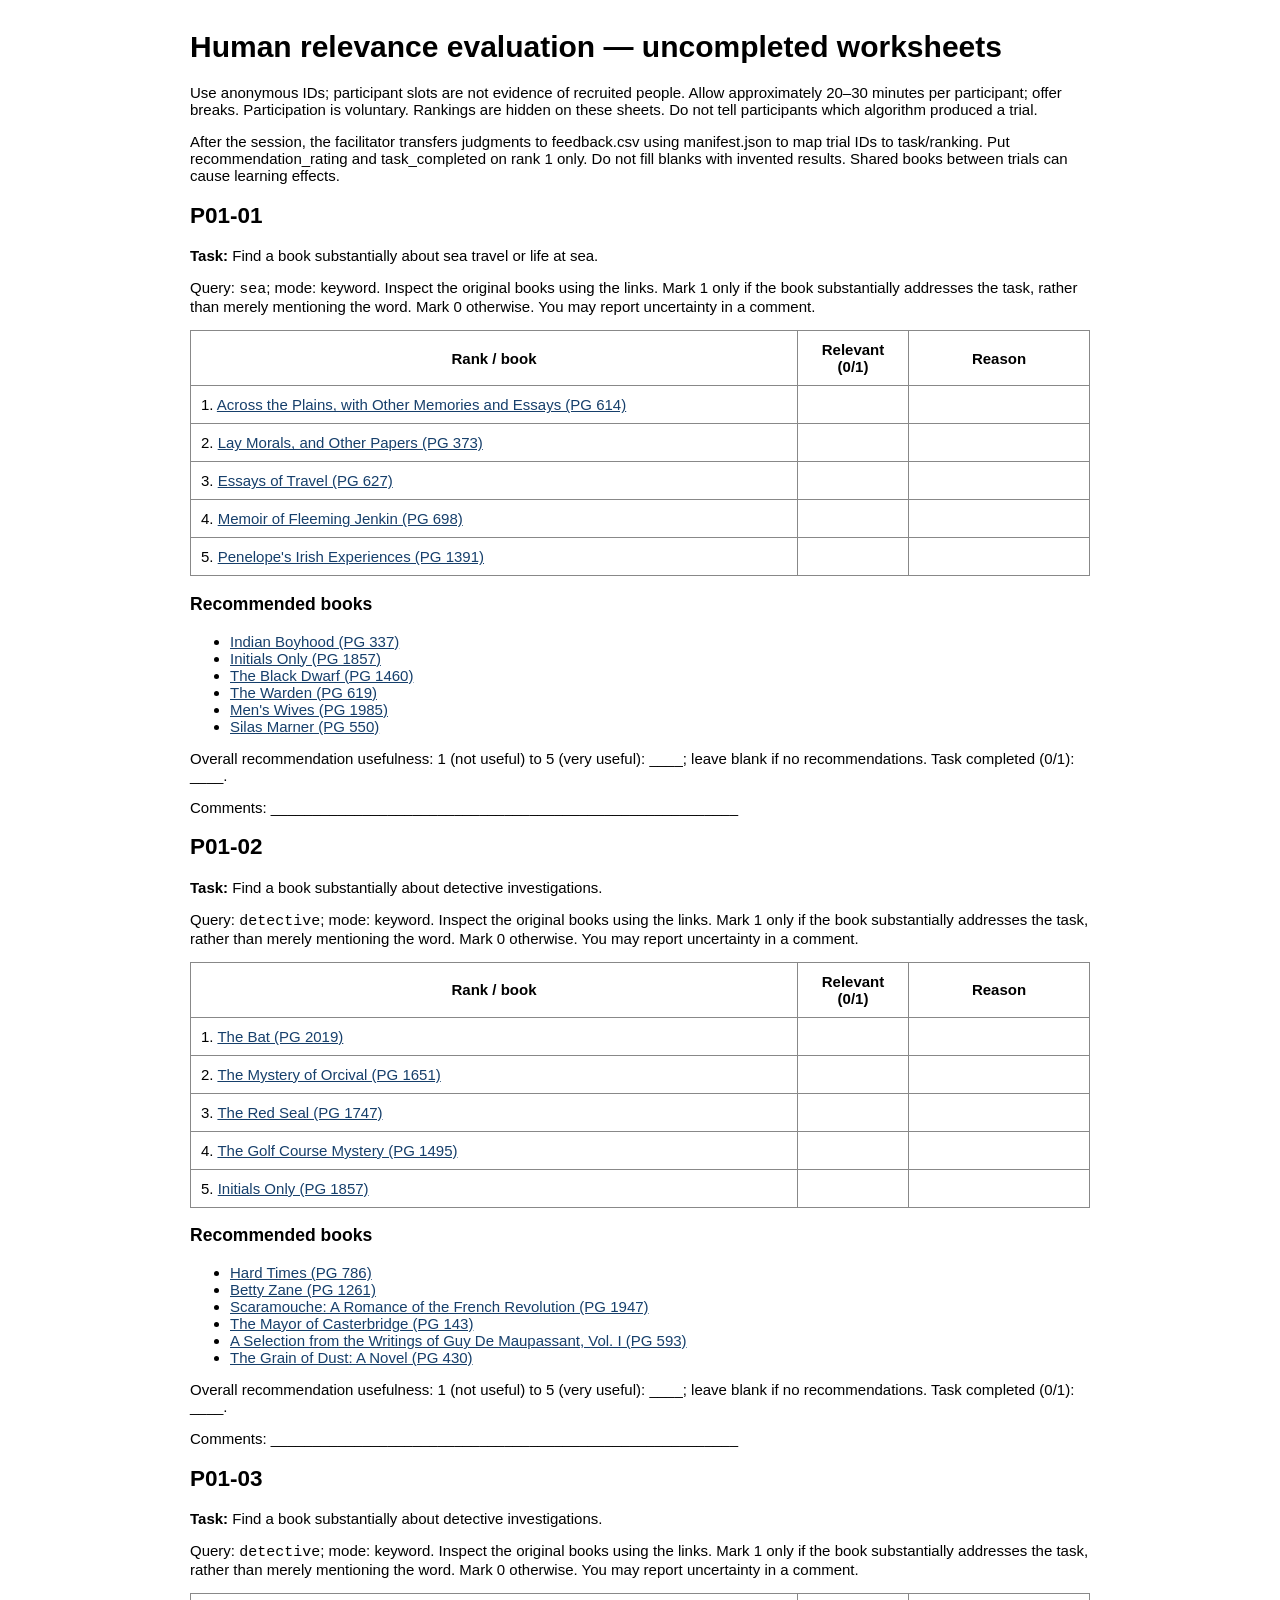
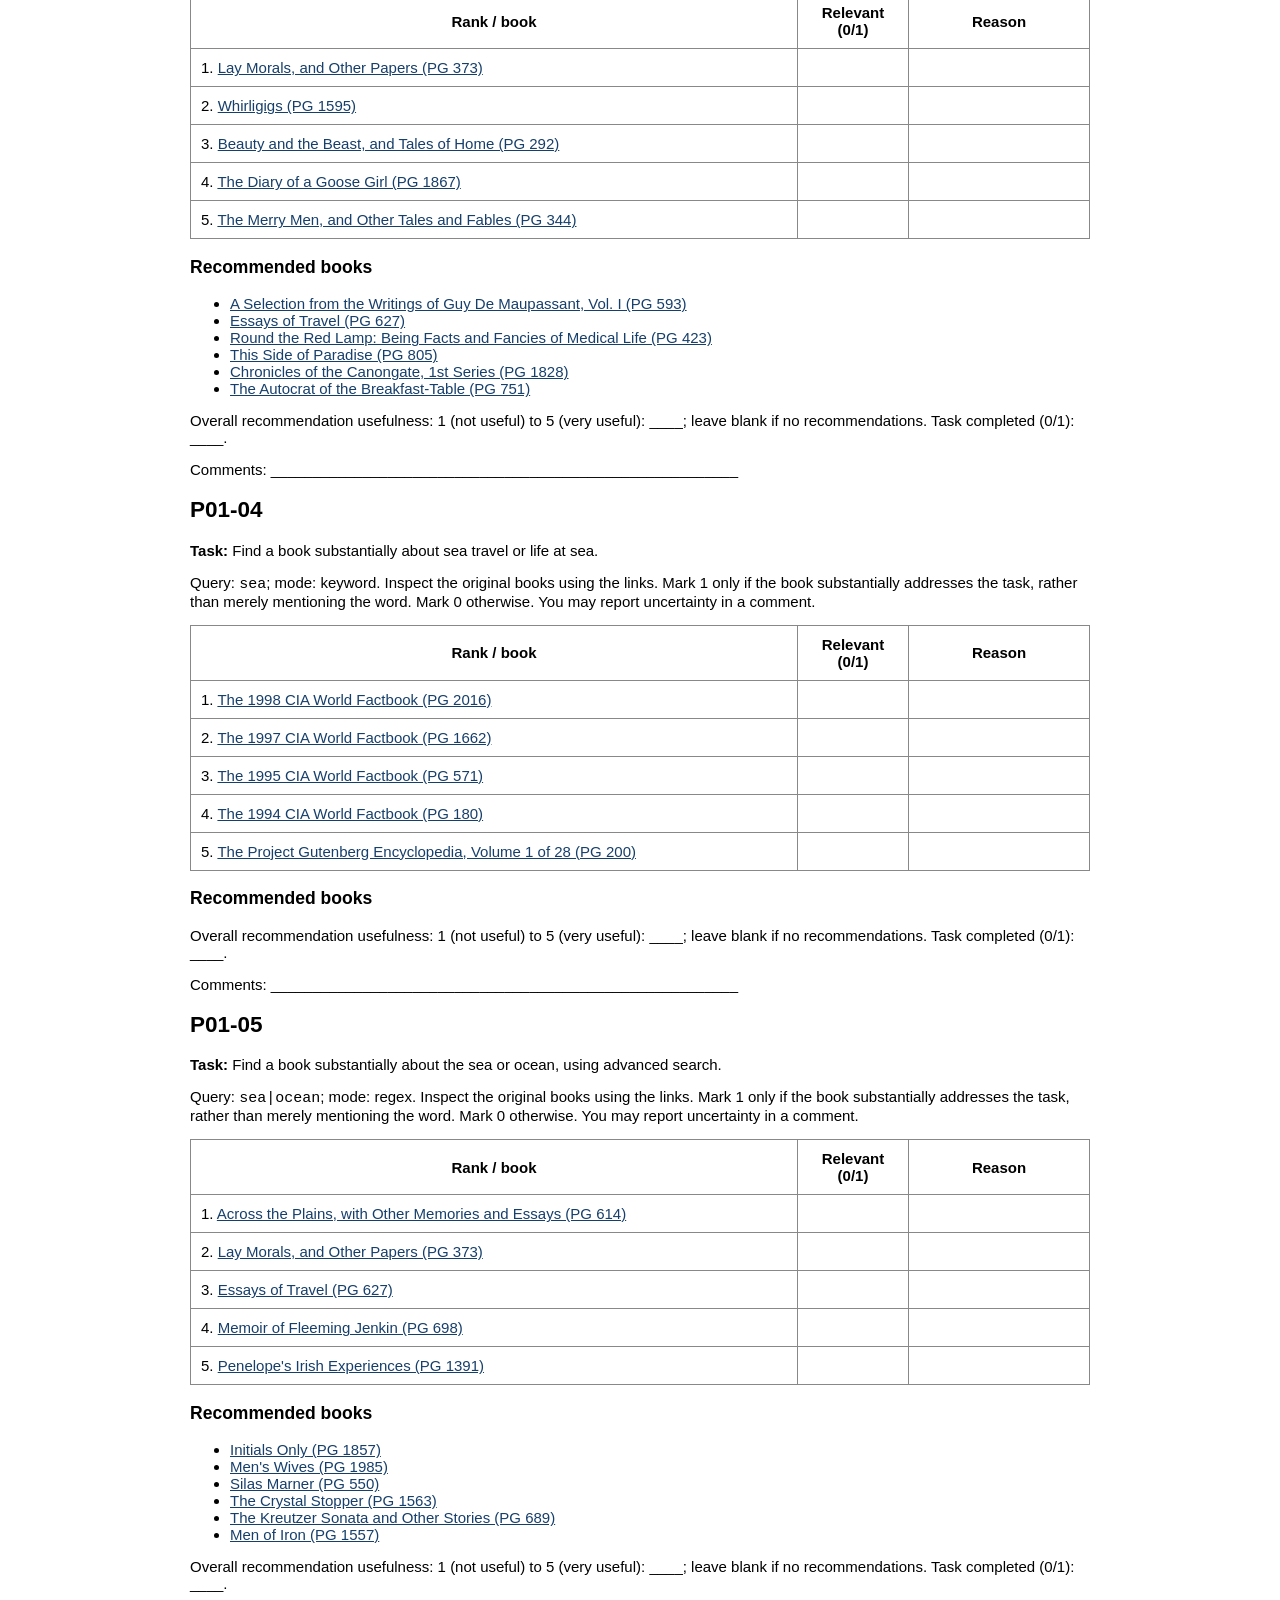
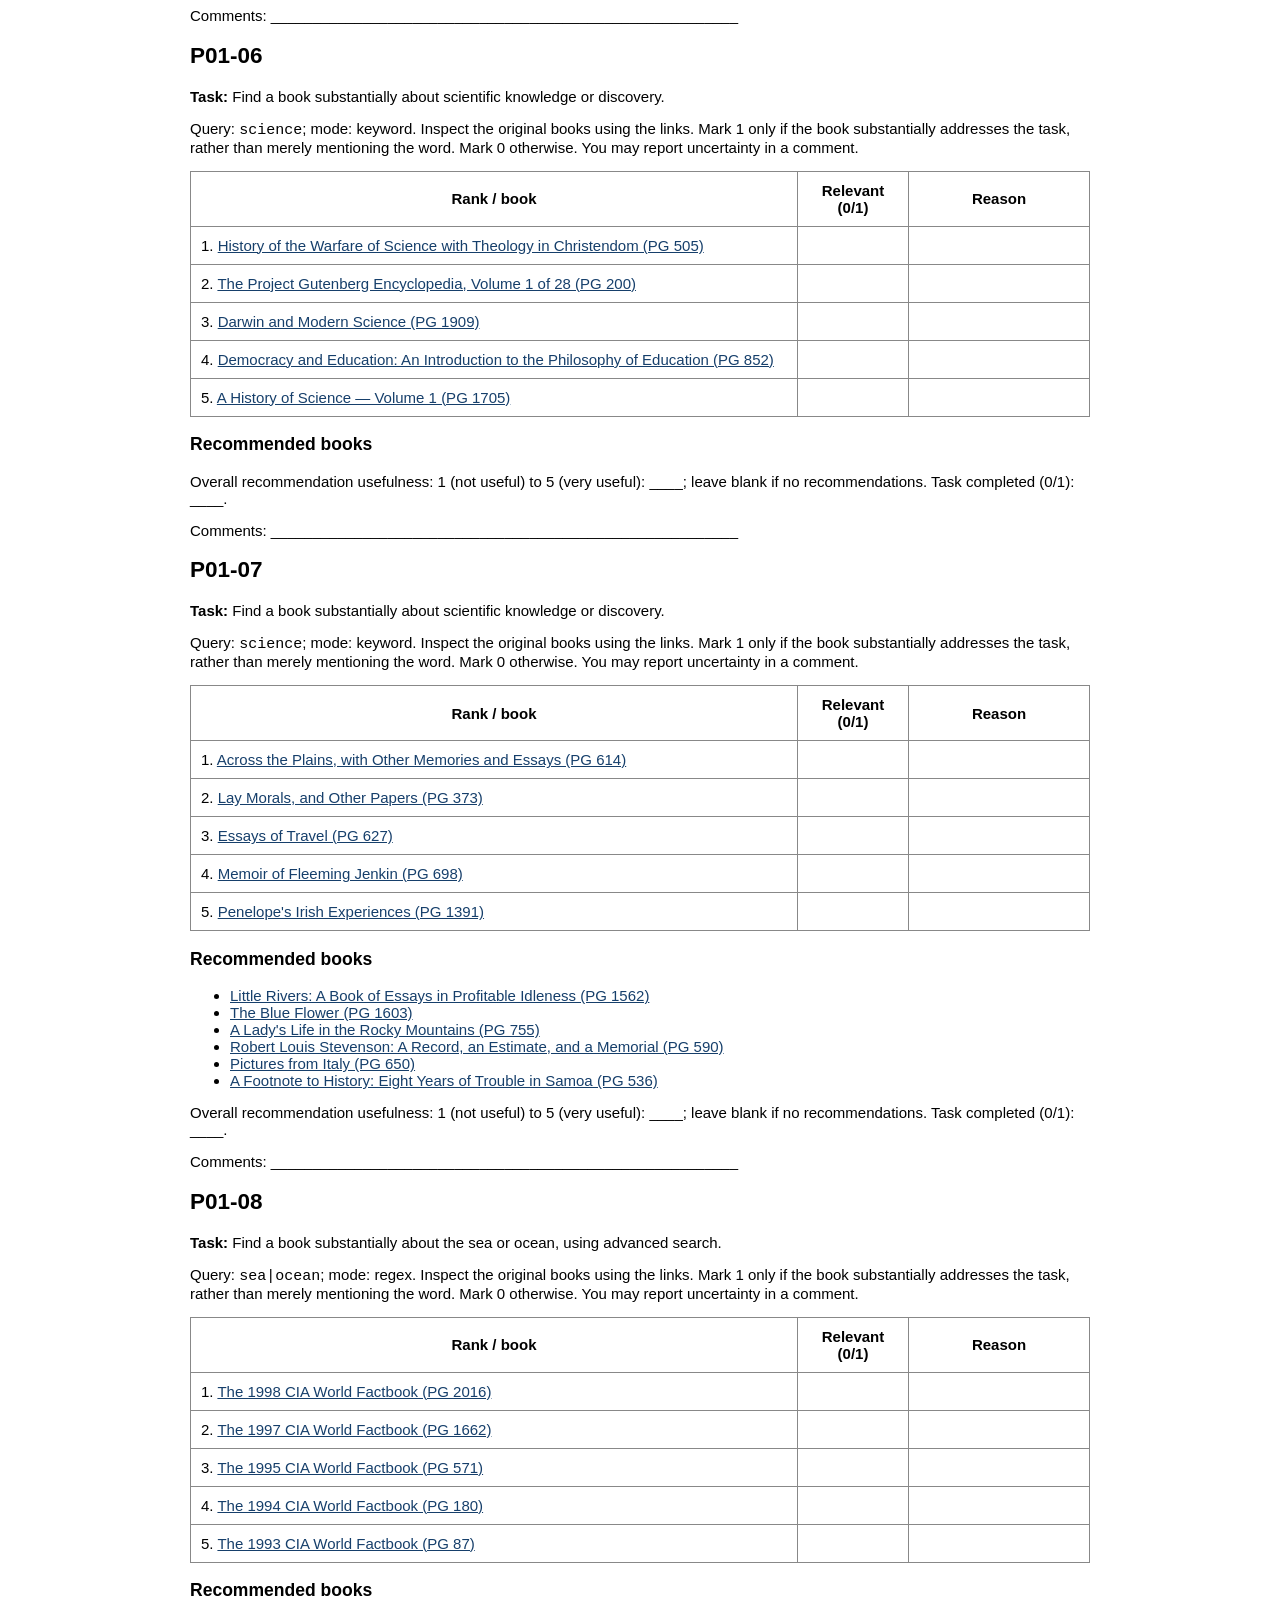
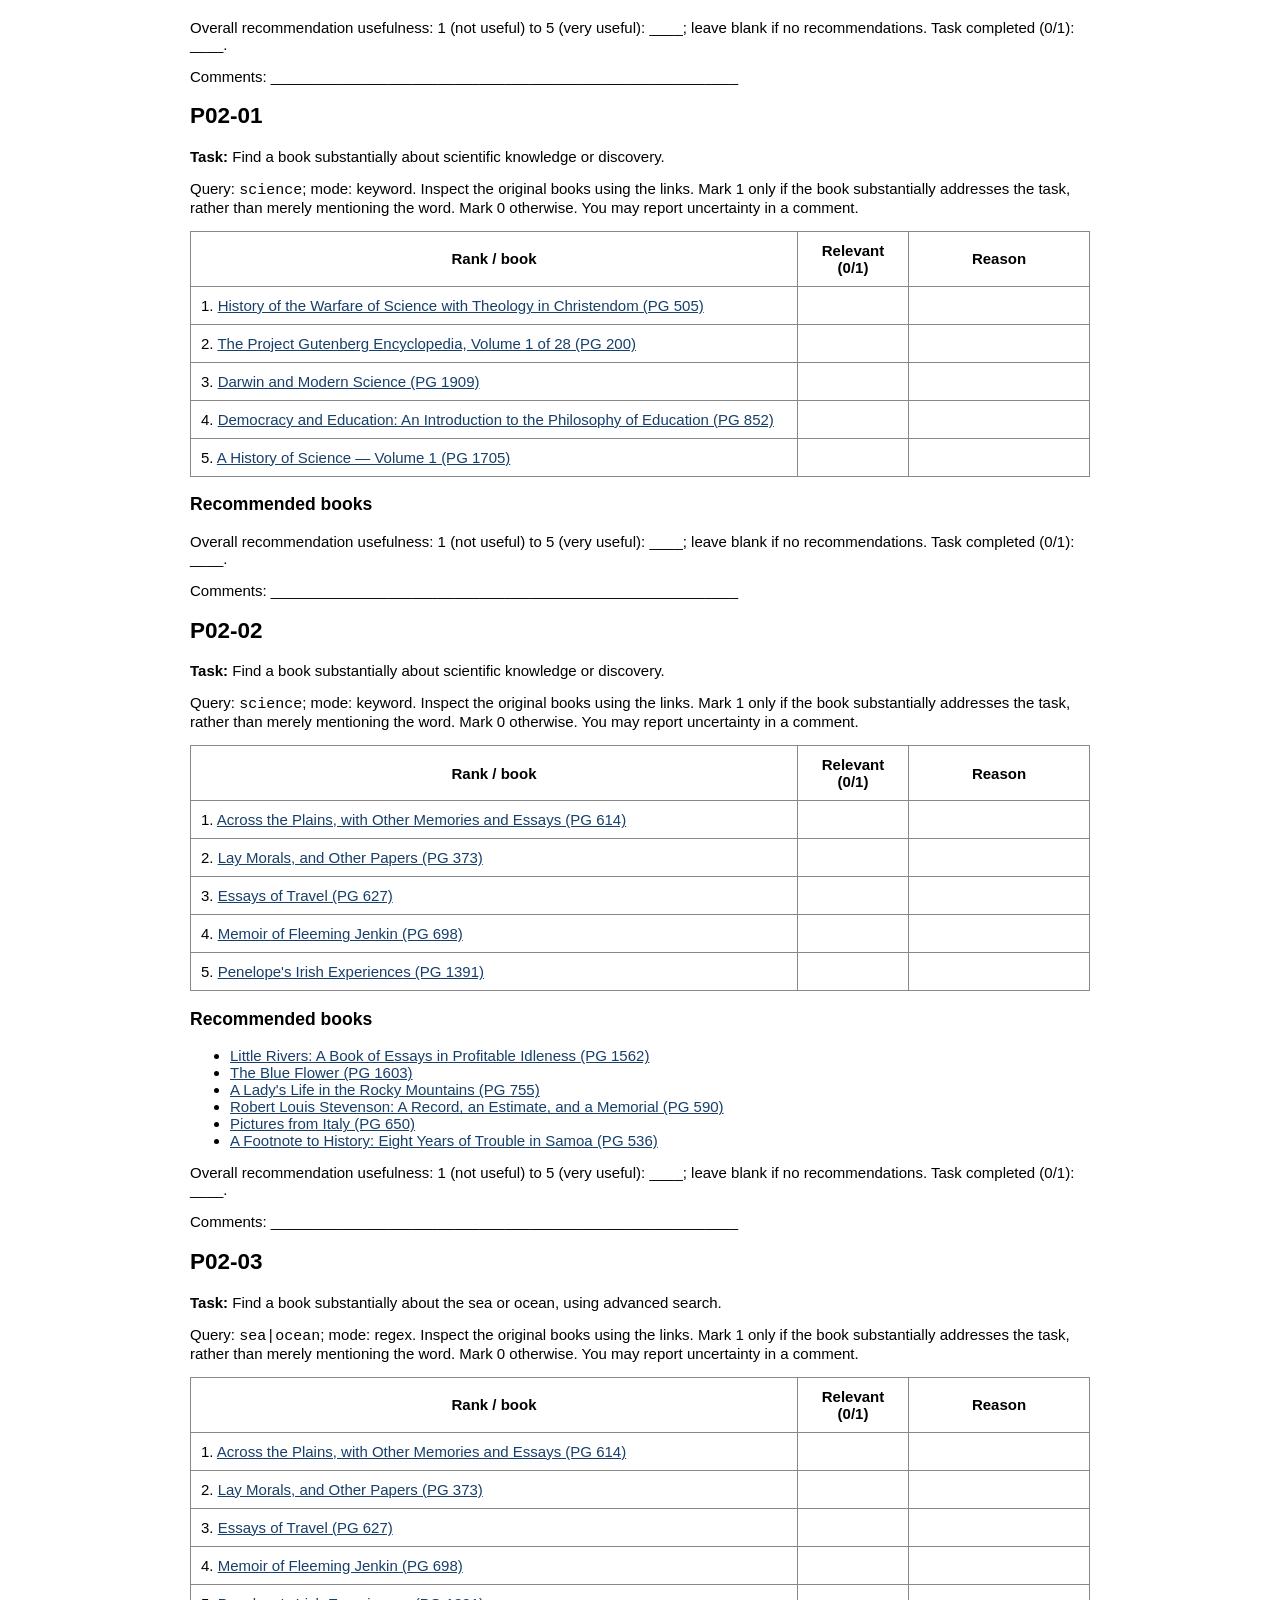
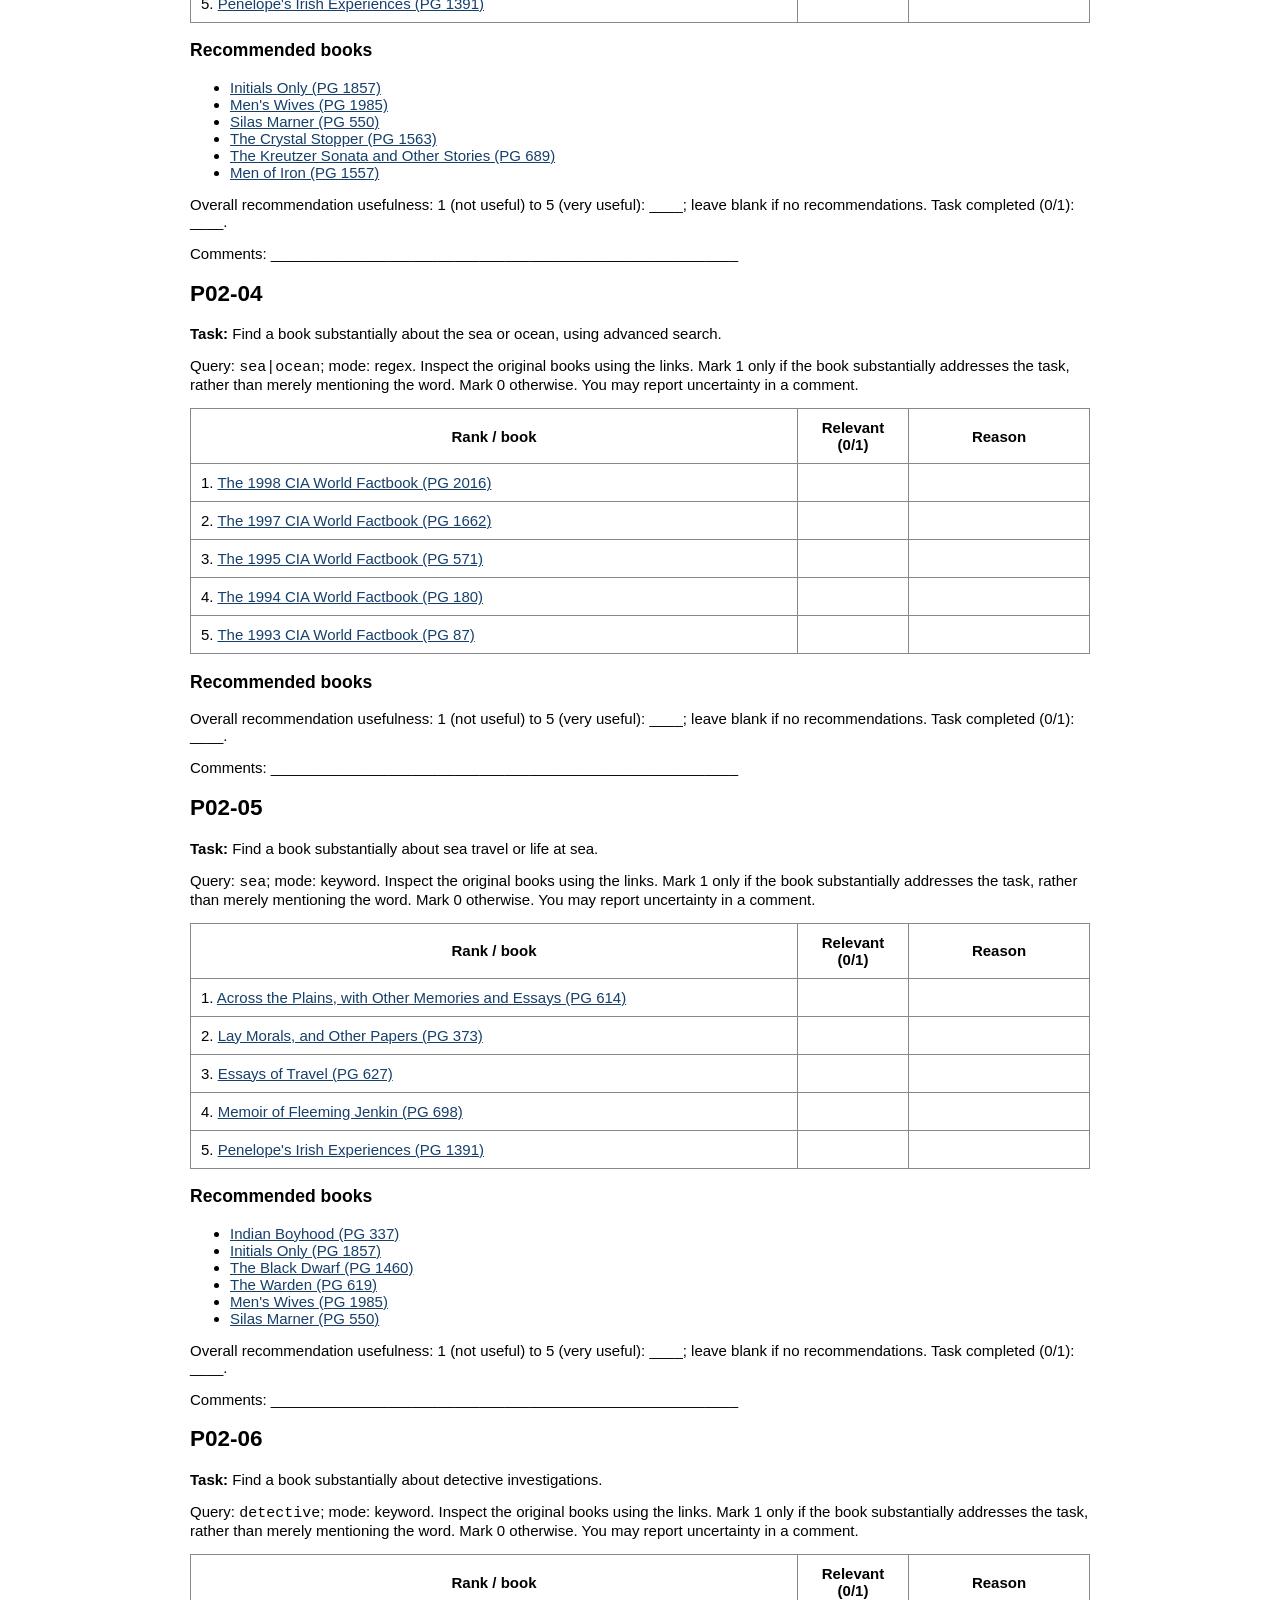
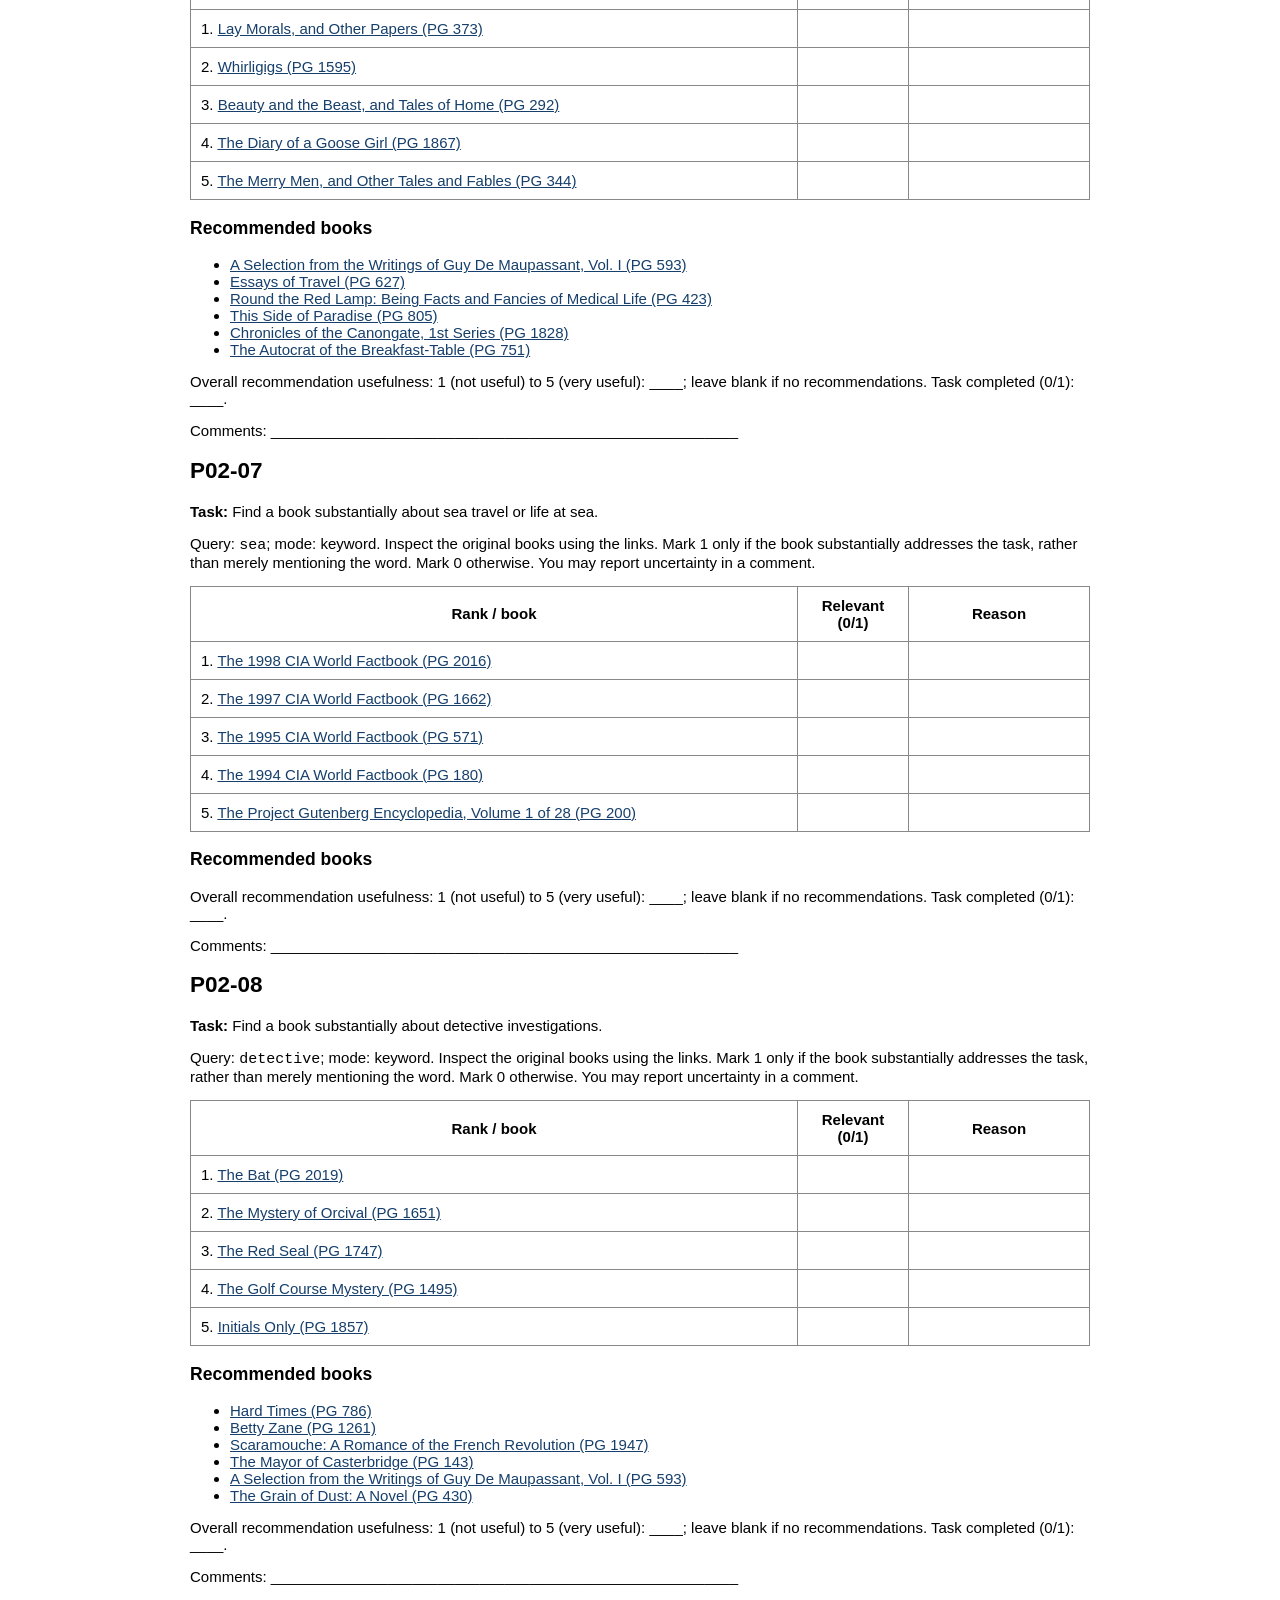
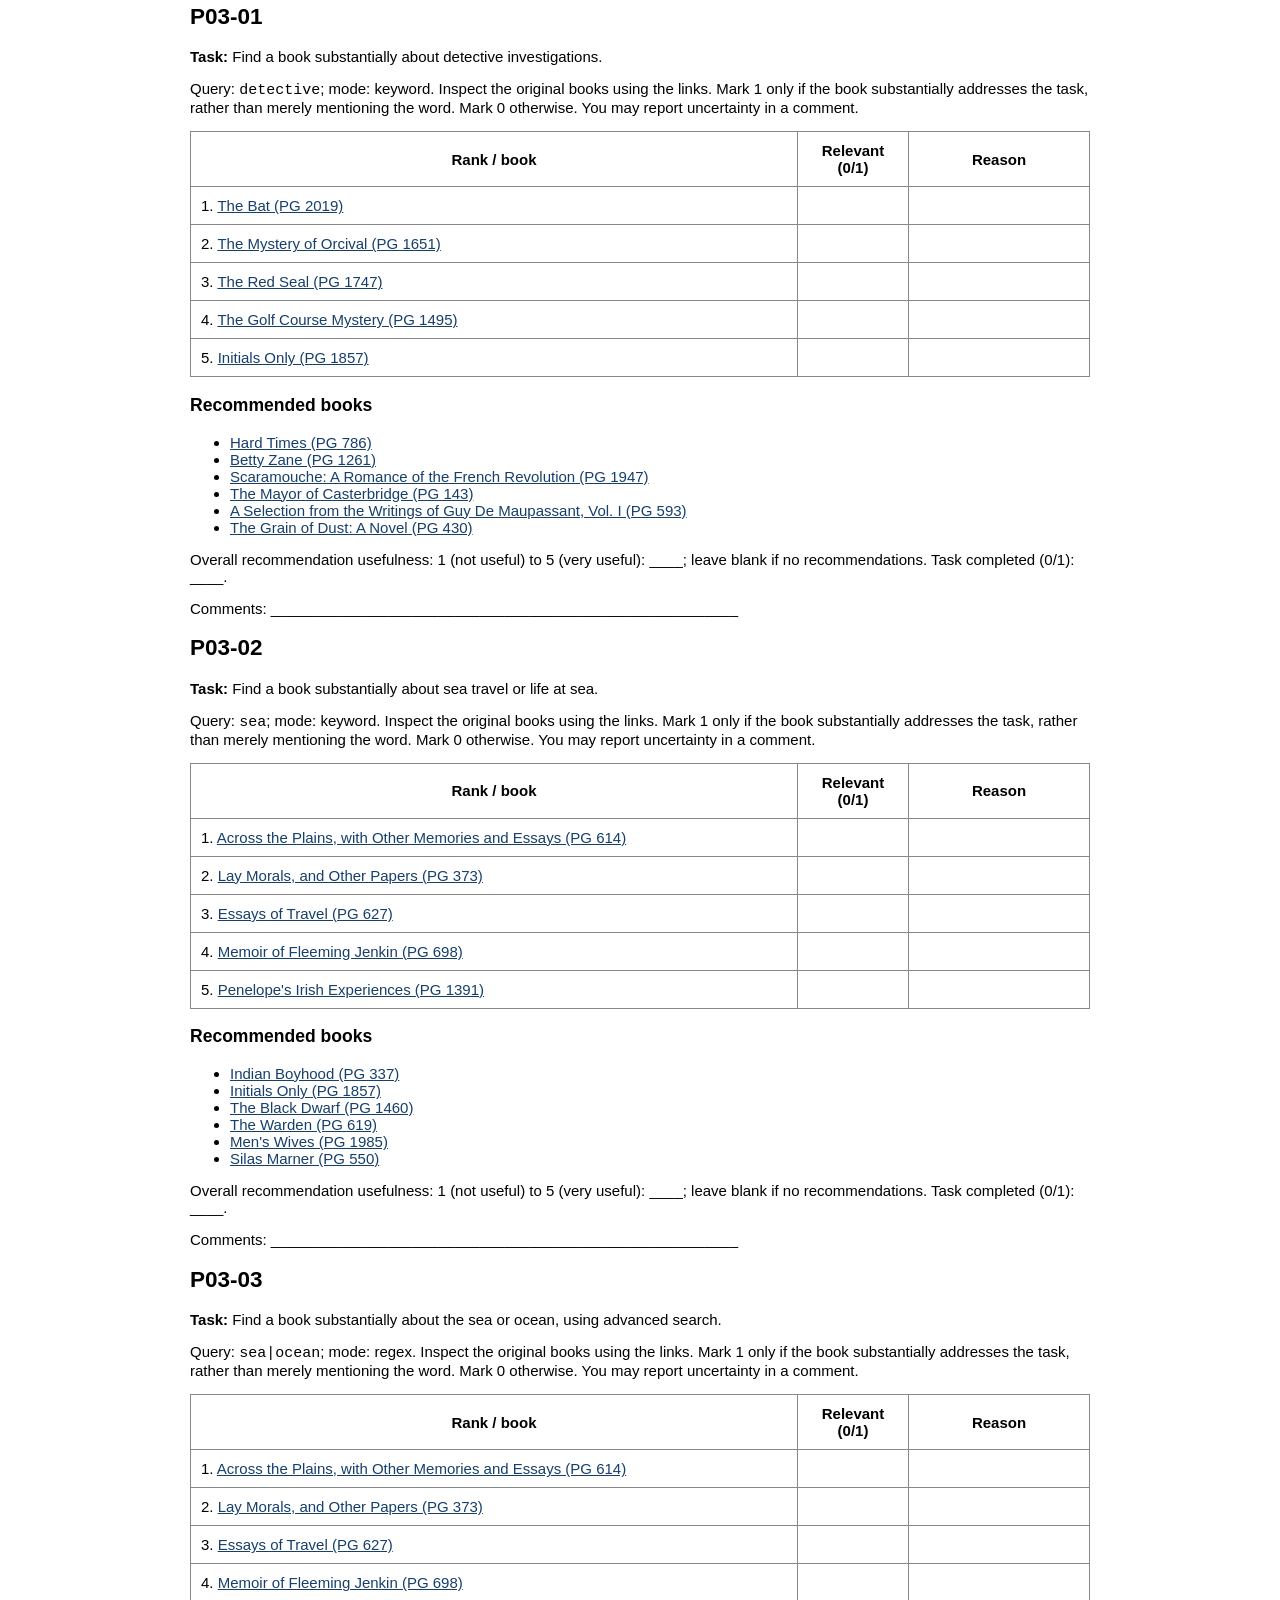
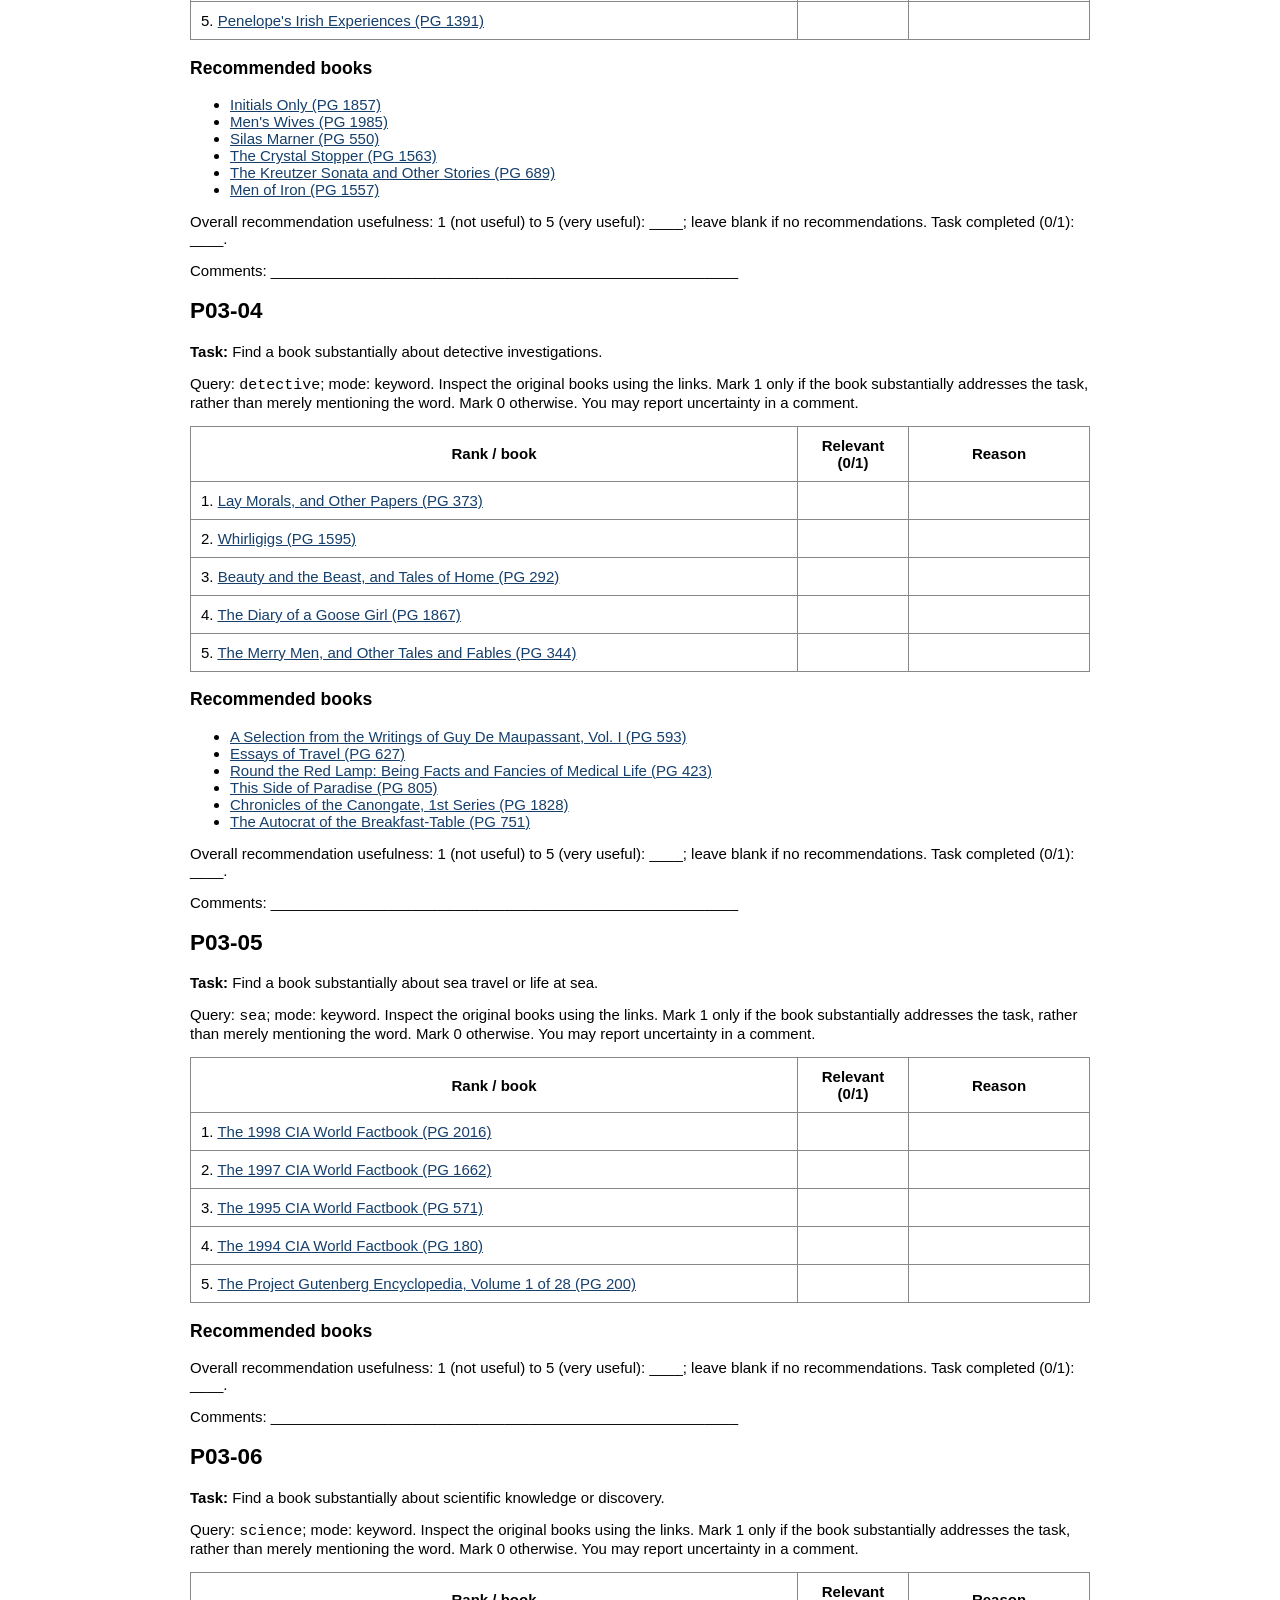
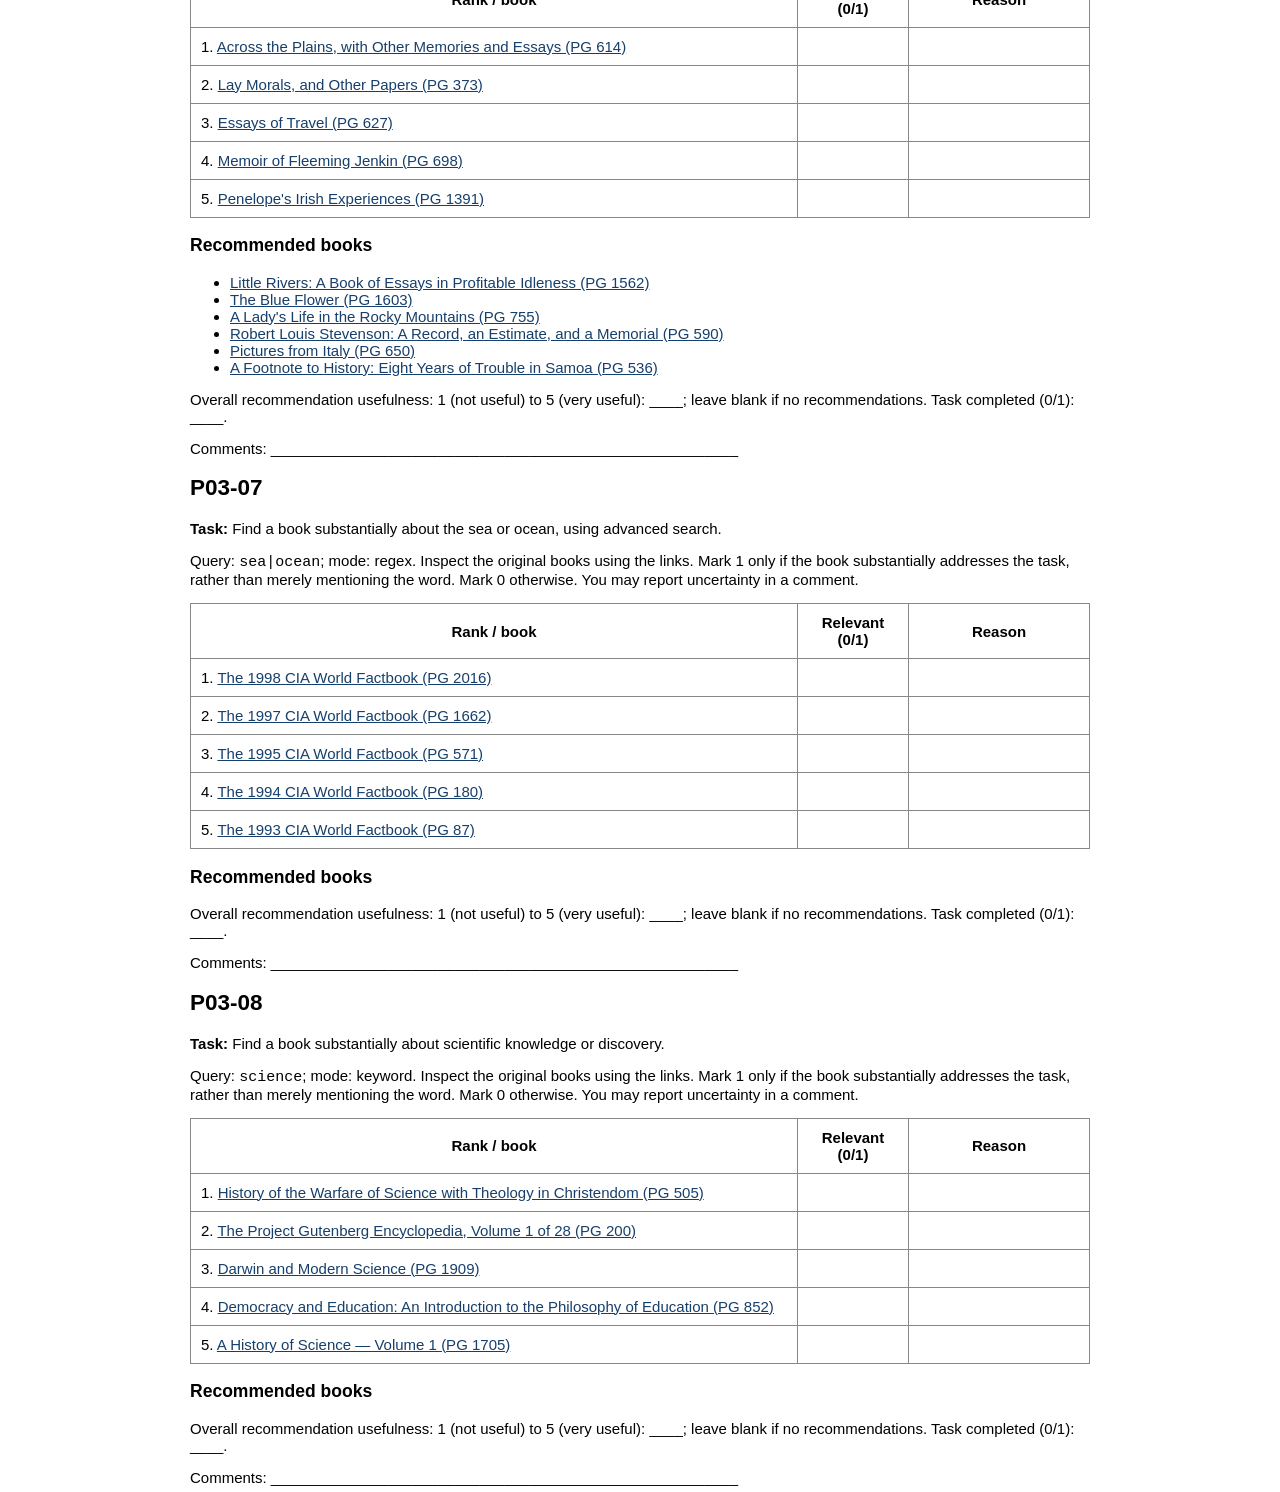
<file: reports/evaluation/judging-sheets.html>
<!doctype html><html lang="en"><meta charset="utf-8"><title>Relevance judging sheets</title><style>body{font:15px Arial;max-width:900px;margin:30px auto}section{break-before:page}table{border-collapse:collapse;width:100%}td,th{border:1px solid #888;padding:10px}td:nth-child(2){width:90px}td:last-child{width:160px}a{color:#163f6b}</style><h1>Human relevance evaluation — uncompleted worksheets</h1><p>Use anonymous IDs; participant slots are not evidence of recruited people. Allow approximately 20–30 minutes per participant; offer breaks. Participation is voluntary. Rankings are hidden on these sheets. Do not tell participants which algorithm produced a trial.</p><p>After the session, the facilitator transfers judgments to feedback.csv using manifest.json to map trial IDs to task/ranking. Put recommendation_rating and task_completed on rank 1 only. Do not fill blanks with invented results. Shared books between trials can cause learning effects.</p><section><h2>P01-01</h2><p><strong>Task:</strong> Find a book substantially about sea travel or life at sea.</p><p>Query: <code>sea</code>; mode: keyword. Inspect the original books using the links. Mark 1 only if the book substantially addresses the task, rather than merely mentioning the word. Mark 0 otherwise. You may report uncertainty in a comment.</p><table><tr><th>Rank / book</th><th>Relevant (0/1)</th><th>Reason</th></tr><tr><td>1. <a href="https://www.gutenberg.org/ebooks/614">Across the Plains, with Other Memories and Essays (PG 614)</a></td><td></td><td></td></tr><tr><td>2. <a href="https://www.gutenberg.org/ebooks/373">Lay Morals, and Other Papers (PG 373)</a></td><td></td><td></td></tr><tr><td>3. <a href="https://www.gutenberg.org/ebooks/627">Essays of Travel (PG 627)</a></td><td></td><td></td></tr><tr><td>4. <a href="https://www.gutenberg.org/ebooks/698">Memoir of Fleeming Jenkin (PG 698)</a></td><td></td><td></td></tr><tr><td>5. <a href="https://www.gutenberg.org/ebooks/1391">Penelope&#x27;s Irish Experiences (PG 1391)</a></td><td></td><td></td></tr></table><h3>Recommended books</h3><ul><li><a href="https://www.gutenberg.org/ebooks/337">Indian Boyhood (PG 337)</a></li><li><a href="https://www.gutenberg.org/ebooks/1857">Initials Only (PG 1857)</a></li><li><a href="https://www.gutenberg.org/ebooks/1460">The Black Dwarf (PG 1460)</a></li><li><a href="https://www.gutenberg.org/ebooks/619">The Warden (PG 619)</a></li><li><a href="https://www.gutenberg.org/ebooks/1985">Men&#x27;s Wives (PG 1985)</a></li><li><a href="https://www.gutenberg.org/ebooks/550">Silas Marner (PG 550)</a></li></ul><p>Overall recommendation usefulness: 1 (not useful) to 5 (very useful): ____; leave blank if no recommendations. Task completed (0/1): ____.</p><p>Comments: ________________________________________________________</p></section><section><h2>P01-02</h2><p><strong>Task:</strong> Find a book substantially about detective investigations.</p><p>Query: <code>detective</code>; mode: keyword. Inspect the original books using the links. Mark 1 only if the book substantially addresses the task, rather than merely mentioning the word. Mark 0 otherwise. You may report uncertainty in a comment.</p><table><tr><th>Rank / book</th><th>Relevant (0/1)</th><th>Reason</th></tr><tr><td>1. <a href="https://www.gutenberg.org/ebooks/2019">The Bat (PG 2019)</a></td><td></td><td></td></tr><tr><td>2. <a href="https://www.gutenberg.org/ebooks/1651">The Mystery of Orcival (PG 1651)</a></td><td></td><td></td></tr><tr><td>3. <a href="https://www.gutenberg.org/ebooks/1747">The Red Seal (PG 1747)</a></td><td></td><td></td></tr><tr><td>4. <a href="https://www.gutenberg.org/ebooks/1495">The Golf Course Mystery (PG 1495)</a></td><td></td><td></td></tr><tr><td>5. <a href="https://www.gutenberg.org/ebooks/1857">Initials Only (PG 1857)</a></td><td></td><td></td></tr></table><h3>Recommended books</h3><ul><li><a href="https://www.gutenberg.org/ebooks/786">Hard Times (PG 786)</a></li><li><a href="https://www.gutenberg.org/ebooks/1261">Betty Zane (PG 1261)</a></li><li><a href="https://www.gutenberg.org/ebooks/1947">Scaramouche: A Romance of the French Revolution (PG 1947)</a></li><li><a href="https://www.gutenberg.org/ebooks/143">The Mayor of Casterbridge (PG 143)</a></li><li><a href="https://www.gutenberg.org/ebooks/593">A Selection from the Writings of Guy De Maupassant, Vol. I (PG 593)</a></li><li><a href="https://www.gutenberg.org/ebooks/430">The Grain of Dust: A Novel (PG 430)</a></li></ul><p>Overall recommendation usefulness: 1 (not useful) to 5 (very useful): ____; leave blank if no recommendations. Task completed (0/1): ____.</p><p>Comments: ________________________________________________________</p></section><section><h2>P01-03</h2><p><strong>Task:</strong> Find a book substantially about detective investigations.</p><p>Query: <code>detective</code>; mode: keyword. Inspect the original books using the links. Mark 1 only if the book substantially addresses the task, rather than merely mentioning the word. Mark 0 otherwise. You may report uncertainty in a comment.</p><table><tr><th>Rank / book</th><th>Relevant (0/1)</th><th>Reason</th></tr><tr><td>1. <a href="https://www.gutenberg.org/ebooks/373">Lay Morals, and Other Papers (PG 373)</a></td><td></td><td></td></tr><tr><td>2. <a href="https://www.gutenberg.org/ebooks/1595">Whirligigs (PG 1595)</a></td><td></td><td></td></tr><tr><td>3. <a href="https://www.gutenberg.org/ebooks/292">Beauty and the Beast, and Tales of Home (PG 292)</a></td><td></td><td></td></tr><tr><td>4. <a href="https://www.gutenberg.org/ebooks/1867">The Diary of a Goose Girl (PG 1867)</a></td><td></td><td></td></tr><tr><td>5. <a href="https://www.gutenberg.org/ebooks/344">The Merry Men, and Other Tales and Fables (PG 344)</a></td><td></td><td></td></tr></table><h3>Recommended books</h3><ul><li><a href="https://www.gutenberg.org/ebooks/593">A Selection from the Writings of Guy De Maupassant, Vol. I (PG 593)</a></li><li><a href="https://www.gutenberg.org/ebooks/627">Essays of Travel (PG 627)</a></li><li><a href="https://www.gutenberg.org/ebooks/423">Round the Red Lamp: Being Facts and Fancies of Medical Life (PG 423)</a></li><li><a href="https://www.gutenberg.org/ebooks/805">This Side of Paradise (PG 805)</a></li><li><a href="https://www.gutenberg.org/ebooks/1828">Chronicles of the Canongate, 1st Series (PG 1828)</a></li><li><a href="https://www.gutenberg.org/ebooks/751">The Autocrat of the Breakfast-Table (PG 751)</a></li></ul><p>Overall recommendation usefulness: 1 (not useful) to 5 (very useful): ____; leave blank if no recommendations. Task completed (0/1): ____.</p><p>Comments: ________________________________________________________</p></section><section><h2>P01-04</h2><p><strong>Task:</strong> Find a book substantially about sea travel or life at sea.</p><p>Query: <code>sea</code>; mode: keyword. Inspect the original books using the links. Mark 1 only if the book substantially addresses the task, rather than merely mentioning the word. Mark 0 otherwise. You may report uncertainty in a comment.</p><table><tr><th>Rank / book</th><th>Relevant (0/1)</th><th>Reason</th></tr><tr><td>1. <a href="https://www.gutenberg.org/ebooks/2016">The 1998 CIA World Factbook (PG 2016)</a></td><td></td><td></td></tr><tr><td>2. <a href="https://www.gutenberg.org/ebooks/1662">The 1997 CIA World Factbook (PG 1662)</a></td><td></td><td></td></tr><tr><td>3. <a href="https://www.gutenberg.org/ebooks/571">The 1995 CIA World Factbook (PG 571)</a></td><td></td><td></td></tr><tr><td>4. <a href="https://www.gutenberg.org/ebooks/180">The 1994 CIA World Factbook (PG 180)</a></td><td></td><td></td></tr><tr><td>5. <a href="https://www.gutenberg.org/ebooks/200">The Project Gutenberg Encyclopedia, Volume 1 of 28 (PG 200)</a></td><td></td><td></td></tr></table><h3>Recommended books</h3><ul></ul><p>Overall recommendation usefulness: 1 (not useful) to 5 (very useful): ____; leave blank if no recommendations. Task completed (0/1): ____.</p><p>Comments: ________________________________________________________</p></section><section><h2>P01-05</h2><p><strong>Task:</strong> Find a book substantially about the sea or ocean, using advanced search.</p><p>Query: <code>sea|ocean</code>; mode: regex. Inspect the original books using the links. Mark 1 only if the book substantially addresses the task, rather than merely mentioning the word. Mark 0 otherwise. You may report uncertainty in a comment.</p><table><tr><th>Rank / book</th><th>Relevant (0/1)</th><th>Reason</th></tr><tr><td>1. <a href="https://www.gutenberg.org/ebooks/614">Across the Plains, with Other Memories and Essays (PG 614)</a></td><td></td><td></td></tr><tr><td>2. <a href="https://www.gutenberg.org/ebooks/373">Lay Morals, and Other Papers (PG 373)</a></td><td></td><td></td></tr><tr><td>3. <a href="https://www.gutenberg.org/ebooks/627">Essays of Travel (PG 627)</a></td><td></td><td></td></tr><tr><td>4. <a href="https://www.gutenberg.org/ebooks/698">Memoir of Fleeming Jenkin (PG 698)</a></td><td></td><td></td></tr><tr><td>5. <a href="https://www.gutenberg.org/ebooks/1391">Penelope&#x27;s Irish Experiences (PG 1391)</a></td><td></td><td></td></tr></table><h3>Recommended books</h3><ul><li><a href="https://www.gutenberg.org/ebooks/1857">Initials Only (PG 1857)</a></li><li><a href="https://www.gutenberg.org/ebooks/1985">Men&#x27;s Wives (PG 1985)</a></li><li><a href="https://www.gutenberg.org/ebooks/550">Silas Marner (PG 550)</a></li><li><a href="https://www.gutenberg.org/ebooks/1563">The Crystal Stopper (PG 1563)</a></li><li><a href="https://www.gutenberg.org/ebooks/689">The Kreutzer Sonata and Other Stories (PG 689)</a></li><li><a href="https://www.gutenberg.org/ebooks/1557">Men of Iron (PG 1557)</a></li></ul><p>Overall recommendation usefulness: 1 (not useful) to 5 (very useful): ____; leave blank if no recommendations. Task completed (0/1): ____.</p><p>Comments: ________________________________________________________</p></section><section><h2>P01-06</h2><p><strong>Task:</strong> Find a book substantially about scientific knowledge or discovery.</p><p>Query: <code>science</code>; mode: keyword. Inspect the original books using the links. Mark 1 only if the book substantially addresses the task, rather than merely mentioning the word. Mark 0 otherwise. You may report uncertainty in a comment.</p><table><tr><th>Rank / book</th><th>Relevant (0/1)</th><th>Reason</th></tr><tr><td>1. <a href="https://www.gutenberg.org/ebooks/505">History of the Warfare of Science with Theology in Christendom (PG 505)</a></td><td></td><td></td></tr><tr><td>2. <a href="https://www.gutenberg.org/ebooks/200">The Project Gutenberg Encyclopedia, Volume 1 of 28 (PG 200)</a></td><td></td><td></td></tr><tr><td>3. <a href="https://www.gutenberg.org/ebooks/1909">Darwin and Modern Science (PG 1909)</a></td><td></td><td></td></tr><tr><td>4. <a href="https://www.gutenberg.org/ebooks/852">Democracy and Education: An Introduction to the Philosophy of Education (PG 852)</a></td><td></td><td></td></tr><tr><td>5. <a href="https://www.gutenberg.org/ebooks/1705">A History of Science — Volume 1 (PG 1705)</a></td><td></td><td></td></tr></table><h3>Recommended books</h3><ul></ul><p>Overall recommendation usefulness: 1 (not useful) to 5 (very useful): ____; leave blank if no recommendations. Task completed (0/1): ____.</p><p>Comments: ________________________________________________________</p></section><section><h2>P01-07</h2><p><strong>Task:</strong> Find a book substantially about scientific knowledge or discovery.</p><p>Query: <code>science</code>; mode: keyword. Inspect the original books using the links. Mark 1 only if the book substantially addresses the task, rather than merely mentioning the word. Mark 0 otherwise. You may report uncertainty in a comment.</p><table><tr><th>Rank / book</th><th>Relevant (0/1)</th><th>Reason</th></tr><tr><td>1. <a href="https://www.gutenberg.org/ebooks/614">Across the Plains, with Other Memories and Essays (PG 614)</a></td><td></td><td></td></tr><tr><td>2. <a href="https://www.gutenberg.org/ebooks/373">Lay Morals, and Other Papers (PG 373)</a></td><td></td><td></td></tr><tr><td>3. <a href="https://www.gutenberg.org/ebooks/627">Essays of Travel (PG 627)</a></td><td></td><td></td></tr><tr><td>4. <a href="https://www.gutenberg.org/ebooks/698">Memoir of Fleeming Jenkin (PG 698)</a></td><td></td><td></td></tr><tr><td>5. <a href="https://www.gutenberg.org/ebooks/1391">Penelope&#x27;s Irish Experiences (PG 1391)</a></td><td></td><td></td></tr></table><h3>Recommended books</h3><ul><li><a href="https://www.gutenberg.org/ebooks/1562">Little Rivers: A Book of Essays in Profitable Idleness (PG 1562)</a></li><li><a href="https://www.gutenberg.org/ebooks/1603">The Blue Flower (PG 1603)</a></li><li><a href="https://www.gutenberg.org/ebooks/755">A Lady&#x27;s Life in the Rocky Mountains (PG 755)</a></li><li><a href="https://www.gutenberg.org/ebooks/590">Robert Louis Stevenson: A Record, an Estimate, and a Memorial (PG 590)</a></li><li><a href="https://www.gutenberg.org/ebooks/650">Pictures from Italy (PG 650)</a></li><li><a href="https://www.gutenberg.org/ebooks/536">A Footnote to History: Eight Years of Trouble in Samoa (PG 536)</a></li></ul><p>Overall recommendation usefulness: 1 (not useful) to 5 (very useful): ____; leave blank if no recommendations. Task completed (0/1): ____.</p><p>Comments: ________________________________________________________</p></section><section><h2>P01-08</h2><p><strong>Task:</strong> Find a book substantially about the sea or ocean, using advanced search.</p><p>Query: <code>sea|ocean</code>; mode: regex. Inspect the original books using the links. Mark 1 only if the book substantially addresses the task, rather than merely mentioning the word. Mark 0 otherwise. You may report uncertainty in a comment.</p><table><tr><th>Rank / book</th><th>Relevant (0/1)</th><th>Reason</th></tr><tr><td>1. <a href="https://www.gutenberg.org/ebooks/2016">The 1998 CIA World Factbook (PG 2016)</a></td><td></td><td></td></tr><tr><td>2. <a href="https://www.gutenberg.org/ebooks/1662">The 1997 CIA World Factbook (PG 1662)</a></td><td></td><td></td></tr><tr><td>3. <a href="https://www.gutenberg.org/ebooks/571">The 1995 CIA World Factbook (PG 571)</a></td><td></td><td></td></tr><tr><td>4. <a href="https://www.gutenberg.org/ebooks/180">The 1994 CIA World Factbook (PG 180)</a></td><td></td><td></td></tr><tr><td>5. <a href="https://www.gutenberg.org/ebooks/87">The 1993 CIA World Factbook (PG 87)</a></td><td></td><td></td></tr></table><h3>Recommended books</h3><ul></ul><p>Overall recommendation usefulness: 1 (not useful) to 5 (very useful): ____; leave blank if no recommendations. Task completed (0/1): ____.</p><p>Comments: ________________________________________________________</p></section><section><h2>P02-01</h2><p><strong>Task:</strong> Find a book substantially about scientific knowledge or discovery.</p><p>Query: <code>science</code>; mode: keyword. Inspect the original books using the links. Mark 1 only if the book substantially addresses the task, rather than merely mentioning the word. Mark 0 otherwise. You may report uncertainty in a comment.</p><table><tr><th>Rank / book</th><th>Relevant (0/1)</th><th>Reason</th></tr><tr><td>1. <a href="https://www.gutenberg.org/ebooks/505">History of the Warfare of Science with Theology in Christendom (PG 505)</a></td><td></td><td></td></tr><tr><td>2. <a href="https://www.gutenberg.org/ebooks/200">The Project Gutenberg Encyclopedia, Volume 1 of 28 (PG 200)</a></td><td></td><td></td></tr><tr><td>3. <a href="https://www.gutenberg.org/ebooks/1909">Darwin and Modern Science (PG 1909)</a></td><td></td><td></td></tr><tr><td>4. <a href="https://www.gutenberg.org/ebooks/852">Democracy and Education: An Introduction to the Philosophy of Education (PG 852)</a></td><td></td><td></td></tr><tr><td>5. <a href="https://www.gutenberg.org/ebooks/1705">A History of Science — Volume 1 (PG 1705)</a></td><td></td><td></td></tr></table><h3>Recommended books</h3><ul></ul><p>Overall recommendation usefulness: 1 (not useful) to 5 (very useful): ____; leave blank if no recommendations. Task completed (0/1): ____.</p><p>Comments: ________________________________________________________</p></section><section><h2>P02-02</h2><p><strong>Task:</strong> Find a book substantially about scientific knowledge or discovery.</p><p>Query: <code>science</code>; mode: keyword. Inspect the original books using the links. Mark 1 only if the book substantially addresses the task, rather than merely mentioning the word. Mark 0 otherwise. You may report uncertainty in a comment.</p><table><tr><th>Rank / book</th><th>Relevant (0/1)</th><th>Reason</th></tr><tr><td>1. <a href="https://www.gutenberg.org/ebooks/614">Across the Plains, with Other Memories and Essays (PG 614)</a></td><td></td><td></td></tr><tr><td>2. <a href="https://www.gutenberg.org/ebooks/373">Lay Morals, and Other Papers (PG 373)</a></td><td></td><td></td></tr><tr><td>3. <a href="https://www.gutenberg.org/ebooks/627">Essays of Travel (PG 627)</a></td><td></td><td></td></tr><tr><td>4. <a href="https://www.gutenberg.org/ebooks/698">Memoir of Fleeming Jenkin (PG 698)</a></td><td></td><td></td></tr><tr><td>5. <a href="https://www.gutenberg.org/ebooks/1391">Penelope&#x27;s Irish Experiences (PG 1391)</a></td><td></td><td></td></tr></table><h3>Recommended books</h3><ul><li><a href="https://www.gutenberg.org/ebooks/1562">Little Rivers: A Book of Essays in Profitable Idleness (PG 1562)</a></li><li><a href="https://www.gutenberg.org/ebooks/1603">The Blue Flower (PG 1603)</a></li><li><a href="https://www.gutenberg.org/ebooks/755">A Lady&#x27;s Life in the Rocky Mountains (PG 755)</a></li><li><a href="https://www.gutenberg.org/ebooks/590">Robert Louis Stevenson: A Record, an Estimate, and a Memorial (PG 590)</a></li><li><a href="https://www.gutenberg.org/ebooks/650">Pictures from Italy (PG 650)</a></li><li><a href="https://www.gutenberg.org/ebooks/536">A Footnote to History: Eight Years of Trouble in Samoa (PG 536)</a></li></ul><p>Overall recommendation usefulness: 1 (not useful) to 5 (very useful): ____; leave blank if no recommendations. Task completed (0/1): ____.</p><p>Comments: ________________________________________________________</p></section><section><h2>P02-03</h2><p><strong>Task:</strong> Find a book substantially about the sea or ocean, using advanced search.</p><p>Query: <code>sea|ocean</code>; mode: regex. Inspect the original books using the links. Mark 1 only if the book substantially addresses the task, rather than merely mentioning the word. Mark 0 otherwise. You may report uncertainty in a comment.</p><table><tr><th>Rank / book</th><th>Relevant (0/1)</th><th>Reason</th></tr><tr><td>1. <a href="https://www.gutenberg.org/ebooks/614">Across the Plains, with Other Memories and Essays (PG 614)</a></td><td></td><td></td></tr><tr><td>2. <a href="https://www.gutenberg.org/ebooks/373">Lay Morals, and Other Papers (PG 373)</a></td><td></td><td></td></tr><tr><td>3. <a href="https://www.gutenberg.org/ebooks/627">Essays of Travel (PG 627)</a></td><td></td><td></td></tr><tr><td>4. <a href="https://www.gutenberg.org/ebooks/698">Memoir of Fleeming Jenkin (PG 698)</a></td><td></td><td></td></tr><tr><td>5. <a href="https://www.gutenberg.org/ebooks/1391">Penelope&#x27;s Irish Experiences (PG 1391)</a></td><td></td><td></td></tr></table><h3>Recommended books</h3><ul><li><a href="https://www.gutenberg.org/ebooks/1857">Initials Only (PG 1857)</a></li><li><a href="https://www.gutenberg.org/ebooks/1985">Men&#x27;s Wives (PG 1985)</a></li><li><a href="https://www.gutenberg.org/ebooks/550">Silas Marner (PG 550)</a></li><li><a href="https://www.gutenberg.org/ebooks/1563">The Crystal Stopper (PG 1563)</a></li><li><a href="https://www.gutenberg.org/ebooks/689">The Kreutzer Sonata and Other Stories (PG 689)</a></li><li><a href="https://www.gutenberg.org/ebooks/1557">Men of Iron (PG 1557)</a></li></ul><p>Overall recommendation usefulness: 1 (not useful) to 5 (very useful): ____; leave blank if no recommendations. Task completed (0/1): ____.</p><p>Comments: ________________________________________________________</p></section><section><h2>P02-04</h2><p><strong>Task:</strong> Find a book substantially about the sea or ocean, using advanced search.</p><p>Query: <code>sea|ocean</code>; mode: regex. Inspect the original books using the links. Mark 1 only if the book substantially addresses the task, rather than merely mentioning the word. Mark 0 otherwise. You may report uncertainty in a comment.</p><table><tr><th>Rank / book</th><th>Relevant (0/1)</th><th>Reason</th></tr><tr><td>1. <a href="https://www.gutenberg.org/ebooks/2016">The 1998 CIA World Factbook (PG 2016)</a></td><td></td><td></td></tr><tr><td>2. <a href="https://www.gutenberg.org/ebooks/1662">The 1997 CIA World Factbook (PG 1662)</a></td><td></td><td></td></tr><tr><td>3. <a href="https://www.gutenberg.org/ebooks/571">The 1995 CIA World Factbook (PG 571)</a></td><td></td><td></td></tr><tr><td>4. <a href="https://www.gutenberg.org/ebooks/180">The 1994 CIA World Factbook (PG 180)</a></td><td></td><td></td></tr><tr><td>5. <a href="https://www.gutenberg.org/ebooks/87">The 1993 CIA World Factbook (PG 87)</a></td><td></td><td></td></tr></table><h3>Recommended books</h3><ul></ul><p>Overall recommendation usefulness: 1 (not useful) to 5 (very useful): ____; leave blank if no recommendations. Task completed (0/1): ____.</p><p>Comments: ________________________________________________________</p></section><section><h2>P02-05</h2><p><strong>Task:</strong> Find a book substantially about sea travel or life at sea.</p><p>Query: <code>sea</code>; mode: keyword. Inspect the original books using the links. Mark 1 only if the book substantially addresses the task, rather than merely mentioning the word. Mark 0 otherwise. You may report uncertainty in a comment.</p><table><tr><th>Rank / book</th><th>Relevant (0/1)</th><th>Reason</th></tr><tr><td>1. <a href="https://www.gutenberg.org/ebooks/614">Across the Plains, with Other Memories and Essays (PG 614)</a></td><td></td><td></td></tr><tr><td>2. <a href="https://www.gutenberg.org/ebooks/373">Lay Morals, and Other Papers (PG 373)</a></td><td></td><td></td></tr><tr><td>3. <a href="https://www.gutenberg.org/ebooks/627">Essays of Travel (PG 627)</a></td><td></td><td></td></tr><tr><td>4. <a href="https://www.gutenberg.org/ebooks/698">Memoir of Fleeming Jenkin (PG 698)</a></td><td></td><td></td></tr><tr><td>5. <a href="https://www.gutenberg.org/ebooks/1391">Penelope&#x27;s Irish Experiences (PG 1391)</a></td><td></td><td></td></tr></table><h3>Recommended books</h3><ul><li><a href="https://www.gutenberg.org/ebooks/337">Indian Boyhood (PG 337)</a></li><li><a href="https://www.gutenberg.org/ebooks/1857">Initials Only (PG 1857)</a></li><li><a href="https://www.gutenberg.org/ebooks/1460">The Black Dwarf (PG 1460)</a></li><li><a href="https://www.gutenberg.org/ebooks/619">The Warden (PG 619)</a></li><li><a href="https://www.gutenberg.org/ebooks/1985">Men&#x27;s Wives (PG 1985)</a></li><li><a href="https://www.gutenberg.org/ebooks/550">Silas Marner (PG 550)</a></li></ul><p>Overall recommendation usefulness: 1 (not useful) to 5 (very useful): ____; leave blank if no recommendations. Task completed (0/1): ____.</p><p>Comments: ________________________________________________________</p></section><section><h2>P02-06</h2><p><strong>Task:</strong> Find a book substantially about detective investigations.</p><p>Query: <code>detective</code>; mode: keyword. Inspect the original books using the links. Mark 1 only if the book substantially addresses the task, rather than merely mentioning the word. Mark 0 otherwise. You may report uncertainty in a comment.</p><table><tr><th>Rank / book</th><th>Relevant (0/1)</th><th>Reason</th></tr><tr><td>1. <a href="https://www.gutenberg.org/ebooks/373">Lay Morals, and Other Papers (PG 373)</a></td><td></td><td></td></tr><tr><td>2. <a href="https://www.gutenberg.org/ebooks/1595">Whirligigs (PG 1595)</a></td><td></td><td></td></tr><tr><td>3. <a href="https://www.gutenberg.org/ebooks/292">Beauty and the Beast, and Tales of Home (PG 292)</a></td><td></td><td></td></tr><tr><td>4. <a href="https://www.gutenberg.org/ebooks/1867">The Diary of a Goose Girl (PG 1867)</a></td><td></td><td></td></tr><tr><td>5. <a href="https://www.gutenberg.org/ebooks/344">The Merry Men, and Other Tales and Fables (PG 344)</a></td><td></td><td></td></tr></table><h3>Recommended books</h3><ul><li><a href="https://www.gutenberg.org/ebooks/593">A Selection from the Writings of Guy De Maupassant, Vol. I (PG 593)</a></li><li><a href="https://www.gutenberg.org/ebooks/627">Essays of Travel (PG 627)</a></li><li><a href="https://www.gutenberg.org/ebooks/423">Round the Red Lamp: Being Facts and Fancies of Medical Life (PG 423)</a></li><li><a href="https://www.gutenberg.org/ebooks/805">This Side of Paradise (PG 805)</a></li><li><a href="https://www.gutenberg.org/ebooks/1828">Chronicles of the Canongate, 1st Series (PG 1828)</a></li><li><a href="https://www.gutenberg.org/ebooks/751">The Autocrat of the Breakfast-Table (PG 751)</a></li></ul><p>Overall recommendation usefulness: 1 (not useful) to 5 (very useful): ____; leave blank if no recommendations. Task completed (0/1): ____.</p><p>Comments: ________________________________________________________</p></section><section><h2>P02-07</h2><p><strong>Task:</strong> Find a book substantially about sea travel or life at sea.</p><p>Query: <code>sea</code>; mode: keyword. Inspect the original books using the links. Mark 1 only if the book substantially addresses the task, rather than merely mentioning the word. Mark 0 otherwise. You may report uncertainty in a comment.</p><table><tr><th>Rank / book</th><th>Relevant (0/1)</th><th>Reason</th></tr><tr><td>1. <a href="https://www.gutenberg.org/ebooks/2016">The 1998 CIA World Factbook (PG 2016)</a></td><td></td><td></td></tr><tr><td>2. <a href="https://www.gutenberg.org/ebooks/1662">The 1997 CIA World Factbook (PG 1662)</a></td><td></td><td></td></tr><tr><td>3. <a href="https://www.gutenberg.org/ebooks/571">The 1995 CIA World Factbook (PG 571)</a></td><td></td><td></td></tr><tr><td>4. <a href="https://www.gutenberg.org/ebooks/180">The 1994 CIA World Factbook (PG 180)</a></td><td></td><td></td></tr><tr><td>5. <a href="https://www.gutenberg.org/ebooks/200">The Project Gutenberg Encyclopedia, Volume 1 of 28 (PG 200)</a></td><td></td><td></td></tr></table><h3>Recommended books</h3><ul></ul><p>Overall recommendation usefulness: 1 (not useful) to 5 (very useful): ____; leave blank if no recommendations. Task completed (0/1): ____.</p><p>Comments: ________________________________________________________</p></section><section><h2>P02-08</h2><p><strong>Task:</strong> Find a book substantially about detective investigations.</p><p>Query: <code>detective</code>; mode: keyword. Inspect the original books using the links. Mark 1 only if the book substantially addresses the task, rather than merely mentioning the word. Mark 0 otherwise. You may report uncertainty in a comment.</p><table><tr><th>Rank / book</th><th>Relevant (0/1)</th><th>Reason</th></tr><tr><td>1. <a href="https://www.gutenberg.org/ebooks/2019">The Bat (PG 2019)</a></td><td></td><td></td></tr><tr><td>2. <a href="https://www.gutenberg.org/ebooks/1651">The Mystery of Orcival (PG 1651)</a></td><td></td><td></td></tr><tr><td>3. <a href="https://www.gutenberg.org/ebooks/1747">The Red Seal (PG 1747)</a></td><td></td><td></td></tr><tr><td>4. <a href="https://www.gutenberg.org/ebooks/1495">The Golf Course Mystery (PG 1495)</a></td><td></td><td></td></tr><tr><td>5. <a href="https://www.gutenberg.org/ebooks/1857">Initials Only (PG 1857)</a></td><td></td><td></td></tr></table><h3>Recommended books</h3><ul><li><a href="https://www.gutenberg.org/ebooks/786">Hard Times (PG 786)</a></li><li><a href="https://www.gutenberg.org/ebooks/1261">Betty Zane (PG 1261)</a></li><li><a href="https://www.gutenberg.org/ebooks/1947">Scaramouche: A Romance of the French Revolution (PG 1947)</a></li><li><a href="https://www.gutenberg.org/ebooks/143">The Mayor of Casterbridge (PG 143)</a></li><li><a href="https://www.gutenberg.org/ebooks/593">A Selection from the Writings of Guy De Maupassant, Vol. I (PG 593)</a></li><li><a href="https://www.gutenberg.org/ebooks/430">The Grain of Dust: A Novel (PG 430)</a></li></ul><p>Overall recommendation usefulness: 1 (not useful) to 5 (very useful): ____; leave blank if no recommendations. Task completed (0/1): ____.</p><p>Comments: ________________________________________________________</p></section><section><h2>P03-01</h2><p><strong>Task:</strong> Find a book substantially about detective investigations.</p><p>Query: <code>detective</code>; mode: keyword. Inspect the original books using the links. Mark 1 only if the book substantially addresses the task, rather than merely mentioning the word. Mark 0 otherwise. You may report uncertainty in a comment.</p><table><tr><th>Rank / book</th><th>Relevant (0/1)</th><th>Reason</th></tr><tr><td>1. <a href="https://www.gutenberg.org/ebooks/2019">The Bat (PG 2019)</a></td><td></td><td></td></tr><tr><td>2. <a href="https://www.gutenberg.org/ebooks/1651">The Mystery of Orcival (PG 1651)</a></td><td></td><td></td></tr><tr><td>3. <a href="https://www.gutenberg.org/ebooks/1747">The Red Seal (PG 1747)</a></td><td></td><td></td></tr><tr><td>4. <a href="https://www.gutenberg.org/ebooks/1495">The Golf Course Mystery (PG 1495)</a></td><td></td><td></td></tr><tr><td>5. <a href="https://www.gutenberg.org/ebooks/1857">Initials Only (PG 1857)</a></td><td></td><td></td></tr></table><h3>Recommended books</h3><ul><li><a href="https://www.gutenberg.org/ebooks/786">Hard Times (PG 786)</a></li><li><a href="https://www.gutenberg.org/ebooks/1261">Betty Zane (PG 1261)</a></li><li><a href="https://www.gutenberg.org/ebooks/1947">Scaramouche: A Romance of the French Revolution (PG 1947)</a></li><li><a href="https://www.gutenberg.org/ebooks/143">The Mayor of Casterbridge (PG 143)</a></li><li><a href="https://www.gutenberg.org/ebooks/593">A Selection from the Writings of Guy De Maupassant, Vol. I (PG 593)</a></li><li><a href="https://www.gutenberg.org/ebooks/430">The Grain of Dust: A Novel (PG 430)</a></li></ul><p>Overall recommendation usefulness: 1 (not useful) to 5 (very useful): ____; leave blank if no recommendations. Task completed (0/1): ____.</p><p>Comments: ________________________________________________________</p></section><section><h2>P03-02</h2><p><strong>Task:</strong> Find a book substantially about sea travel or life at sea.</p><p>Query: <code>sea</code>; mode: keyword. Inspect the original books using the links. Mark 1 only if the book substantially addresses the task, rather than merely mentioning the word. Mark 0 otherwise. You may report uncertainty in a comment.</p><table><tr><th>Rank / book</th><th>Relevant (0/1)</th><th>Reason</th></tr><tr><td>1. <a href="https://www.gutenberg.org/ebooks/614">Across the Plains, with Other Memories and Essays (PG 614)</a></td><td></td><td></td></tr><tr><td>2. <a href="https://www.gutenberg.org/ebooks/373">Lay Morals, and Other Papers (PG 373)</a></td><td></td><td></td></tr><tr><td>3. <a href="https://www.gutenberg.org/ebooks/627">Essays of Travel (PG 627)</a></td><td></td><td></td></tr><tr><td>4. <a href="https://www.gutenberg.org/ebooks/698">Memoir of Fleeming Jenkin (PG 698)</a></td><td></td><td></td></tr><tr><td>5. <a href="https://www.gutenberg.org/ebooks/1391">Penelope&#x27;s Irish Experiences (PG 1391)</a></td><td></td><td></td></tr></table><h3>Recommended books</h3><ul><li><a href="https://www.gutenberg.org/ebooks/337">Indian Boyhood (PG 337)</a></li><li><a href="https://www.gutenberg.org/ebooks/1857">Initials Only (PG 1857)</a></li><li><a href="https://www.gutenberg.org/ebooks/1460">The Black Dwarf (PG 1460)</a></li><li><a href="https://www.gutenberg.org/ebooks/619">The Warden (PG 619)</a></li><li><a href="https://www.gutenberg.org/ebooks/1985">Men&#x27;s Wives (PG 1985)</a></li><li><a href="https://www.gutenberg.org/ebooks/550">Silas Marner (PG 550)</a></li></ul><p>Overall recommendation usefulness: 1 (not useful) to 5 (very useful): ____; leave blank if no recommendations. Task completed (0/1): ____.</p><p>Comments: ________________________________________________________</p></section><section><h2>P03-03</h2><p><strong>Task:</strong> Find a book substantially about the sea or ocean, using advanced search.</p><p>Query: <code>sea|ocean</code>; mode: regex. Inspect the original books using the links. Mark 1 only if the book substantially addresses the task, rather than merely mentioning the word. Mark 0 otherwise. You may report uncertainty in a comment.</p><table><tr><th>Rank / book</th><th>Relevant (0/1)</th><th>Reason</th></tr><tr><td>1. <a href="https://www.gutenberg.org/ebooks/614">Across the Plains, with Other Memories and Essays (PG 614)</a></td><td></td><td></td></tr><tr><td>2. <a href="https://www.gutenberg.org/ebooks/373">Lay Morals, and Other Papers (PG 373)</a></td><td></td><td></td></tr><tr><td>3. <a href="https://www.gutenberg.org/ebooks/627">Essays of Travel (PG 627)</a></td><td></td><td></td></tr><tr><td>4. <a href="https://www.gutenberg.org/ebooks/698">Memoir of Fleeming Jenkin (PG 698)</a></td><td></td><td></td></tr><tr><td>5. <a href="https://www.gutenberg.org/ebooks/1391">Penelope&#x27;s Irish Experiences (PG 1391)</a></td><td></td><td></td></tr></table><h3>Recommended books</h3><ul><li><a href="https://www.gutenberg.org/ebooks/1857">Initials Only (PG 1857)</a></li><li><a href="https://www.gutenberg.org/ebooks/1985">Men&#x27;s Wives (PG 1985)</a></li><li><a href="https://www.gutenberg.org/ebooks/550">Silas Marner (PG 550)</a></li><li><a href="https://www.gutenberg.org/ebooks/1563">The Crystal Stopper (PG 1563)</a></li><li><a href="https://www.gutenberg.org/ebooks/689">The Kreutzer Sonata and Other Stories (PG 689)</a></li><li><a href="https://www.gutenberg.org/ebooks/1557">Men of Iron (PG 1557)</a></li></ul><p>Overall recommendation usefulness: 1 (not useful) to 5 (very useful): ____; leave blank if no recommendations. Task completed (0/1): ____.</p><p>Comments: ________________________________________________________</p></section><section><h2>P03-04</h2><p><strong>Task:</strong> Find a book substantially about detective investigations.</p><p>Query: <code>detective</code>; mode: keyword. Inspect the original books using the links. Mark 1 only if the book substantially addresses the task, rather than merely mentioning the word. Mark 0 otherwise. You may report uncertainty in a comment.</p><table><tr><th>Rank / book</th><th>Relevant (0/1)</th><th>Reason</th></tr><tr><td>1. <a href="https://www.gutenberg.org/ebooks/373">Lay Morals, and Other Papers (PG 373)</a></td><td></td><td></td></tr><tr><td>2. <a href="https://www.gutenberg.org/ebooks/1595">Whirligigs (PG 1595)</a></td><td></td><td></td></tr><tr><td>3. <a href="https://www.gutenberg.org/ebooks/292">Beauty and the Beast, and Tales of Home (PG 292)</a></td><td></td><td></td></tr><tr><td>4. <a href="https://www.gutenberg.org/ebooks/1867">The Diary of a Goose Girl (PG 1867)</a></td><td></td><td></td></tr><tr><td>5. <a href="https://www.gutenberg.org/ebooks/344">The Merry Men, and Other Tales and Fables (PG 344)</a></td><td></td><td></td></tr></table><h3>Recommended books</h3><ul><li><a href="https://www.gutenberg.org/ebooks/593">A Selection from the Writings of Guy De Maupassant, Vol. I (PG 593)</a></li><li><a href="https://www.gutenberg.org/ebooks/627">Essays of Travel (PG 627)</a></li><li><a href="https://www.gutenberg.org/ebooks/423">Round the Red Lamp: Being Facts and Fancies of Medical Life (PG 423)</a></li><li><a href="https://www.gutenberg.org/ebooks/805">This Side of Paradise (PG 805)</a></li><li><a href="https://www.gutenberg.org/ebooks/1828">Chronicles of the Canongate, 1st Series (PG 1828)</a></li><li><a href="https://www.gutenberg.org/ebooks/751">The Autocrat of the Breakfast-Table (PG 751)</a></li></ul><p>Overall recommendation usefulness: 1 (not useful) to 5 (very useful): ____; leave blank if no recommendations. Task completed (0/1): ____.</p><p>Comments: ________________________________________________________</p></section><section><h2>P03-05</h2><p><strong>Task:</strong> Find a book substantially about sea travel or life at sea.</p><p>Query: <code>sea</code>; mode: keyword. Inspect the original books using the links. Mark 1 only if the book substantially addresses the task, rather than merely mentioning the word. Mark 0 otherwise. You may report uncertainty in a comment.</p><table><tr><th>Rank / book</th><th>Relevant (0/1)</th><th>Reason</th></tr><tr><td>1. <a href="https://www.gutenberg.org/ebooks/2016">The 1998 CIA World Factbook (PG 2016)</a></td><td></td><td></td></tr><tr><td>2. <a href="https://www.gutenberg.org/ebooks/1662">The 1997 CIA World Factbook (PG 1662)</a></td><td></td><td></td></tr><tr><td>3. <a href="https://www.gutenberg.org/ebooks/571">The 1995 CIA World Factbook (PG 571)</a></td><td></td><td></td></tr><tr><td>4. <a href="https://www.gutenberg.org/ebooks/180">The 1994 CIA World Factbook (PG 180)</a></td><td></td><td></td></tr><tr><td>5. <a href="https://www.gutenberg.org/ebooks/200">The Project Gutenberg Encyclopedia, Volume 1 of 28 (PG 200)</a></td><td></td><td></td></tr></table><h3>Recommended books</h3><ul></ul><p>Overall recommendation usefulness: 1 (not useful) to 5 (very useful): ____; leave blank if no recommendations. Task completed (0/1): ____.</p><p>Comments: ________________________________________________________</p></section><section><h2>P03-06</h2><p><strong>Task:</strong> Find a book substantially about scientific knowledge or discovery.</p><p>Query: <code>science</code>; mode: keyword. Inspect the original books using the links. Mark 1 only if the book substantially addresses the task, rather than merely mentioning the word. Mark 0 otherwise. You may report uncertainty in a comment.</p><table><tr><th>Rank / book</th><th>Relevant (0/1)</th><th>Reason</th></tr><tr><td>1. <a href="https://www.gutenberg.org/ebooks/614">Across the Plains, with Other Memories and Essays (PG 614)</a></td><td></td><td></td></tr><tr><td>2. <a href="https://www.gutenberg.org/ebooks/373">Lay Morals, and Other Papers (PG 373)</a></td><td></td><td></td></tr><tr><td>3. <a href="https://www.gutenberg.org/ebooks/627">Essays of Travel (PG 627)</a></td><td></td><td></td></tr><tr><td>4. <a href="https://www.gutenberg.org/ebooks/698">Memoir of Fleeming Jenkin (PG 698)</a></td><td></td><td></td></tr><tr><td>5. <a href="https://www.gutenberg.org/ebooks/1391">Penelope&#x27;s Irish Experiences (PG 1391)</a></td><td></td><td></td></tr></table><h3>Recommended books</h3><ul><li><a href="https://www.gutenberg.org/ebooks/1562">Little Rivers: A Book of Essays in Profitable Idleness (PG 1562)</a></li><li><a href="https://www.gutenberg.org/ebooks/1603">The Blue Flower (PG 1603)</a></li><li><a href="https://www.gutenberg.org/ebooks/755">A Lady&#x27;s Life in the Rocky Mountains (PG 755)</a></li><li><a href="https://www.gutenberg.org/ebooks/590">Robert Louis Stevenson: A Record, an Estimate, and a Memorial (PG 590)</a></li><li><a href="https://www.gutenberg.org/ebooks/650">Pictures from Italy (PG 650)</a></li><li><a href="https://www.gutenberg.org/ebooks/536">A Footnote to History: Eight Years of Trouble in Samoa (PG 536)</a></li></ul><p>Overall recommendation usefulness: 1 (not useful) to 5 (very useful): ____; leave blank if no recommendations. Task completed (0/1): ____.</p><p>Comments: ________________________________________________________</p></section><section><h2>P03-07</h2><p><strong>Task:</strong> Find a book substantially about the sea or ocean, using advanced search.</p><p>Query: <code>sea|ocean</code>; mode: regex. Inspect the original books using the links. Mark 1 only if the book substantially addresses the task, rather than merely mentioning the word. Mark 0 otherwise. You may report uncertainty in a comment.</p><table><tr><th>Rank / book</th><th>Relevant (0/1)</th><th>Reason</th></tr><tr><td>1. <a href="https://www.gutenberg.org/ebooks/2016">The 1998 CIA World Factbook (PG 2016)</a></td><td></td><td></td></tr><tr><td>2. <a href="https://www.gutenberg.org/ebooks/1662">The 1997 CIA World Factbook (PG 1662)</a></td><td></td><td></td></tr><tr><td>3. <a href="https://www.gutenberg.org/ebooks/571">The 1995 CIA World Factbook (PG 571)</a></td><td></td><td></td></tr><tr><td>4. <a href="https://www.gutenberg.org/ebooks/180">The 1994 CIA World Factbook (PG 180)</a></td><td></td><td></td></tr><tr><td>5. <a href="https://www.gutenberg.org/ebooks/87">The 1993 CIA World Factbook (PG 87)</a></td><td></td><td></td></tr></table><h3>Recommended books</h3><ul></ul><p>Overall recommendation usefulness: 1 (not useful) to 5 (very useful): ____; leave blank if no recommendations. Task completed (0/1): ____.</p><p>Comments: ________________________________________________________</p></section><section><h2>P03-08</h2><p><strong>Task:</strong> Find a book substantially about scientific knowledge or discovery.</p><p>Query: <code>science</code>; mode: keyword. Inspect the original books using the links. Mark 1 only if the book substantially addresses the task, rather than merely mentioning the word. Mark 0 otherwise. You may report uncertainty in a comment.</p><table><tr><th>Rank / book</th><th>Relevant (0/1)</th><th>Reason</th></tr><tr><td>1. <a href="https://www.gutenberg.org/ebooks/505">History of the Warfare of Science with Theology in Christendom (PG 505)</a></td><td></td><td></td></tr><tr><td>2. <a href="https://www.gutenberg.org/ebooks/200">The Project Gutenberg Encyclopedia, Volume 1 of 28 (PG 200)</a></td><td></td><td></td></tr><tr><td>3. <a href="https://www.gutenberg.org/ebooks/1909">Darwin and Modern Science (PG 1909)</a></td><td></td><td></td></tr><tr><td>4. <a href="https://www.gutenberg.org/ebooks/852">Democracy and Education: An Introduction to the Philosophy of Education (PG 852)</a></td><td></td><td></td></tr><tr><td>5. <a href="https://www.gutenberg.org/ebooks/1705">A History of Science — Volume 1 (PG 1705)</a></td><td></td><td></td></tr></table><h3>Recommended books</h3><ul></ul><p>Overall recommendation usefulness: 1 (not useful) to 5 (very useful): ____; leave blank if no recommendations. Task completed (0/1): ____.</p><p>Comments: ________________________________________________________</p></section></html>
</file>
